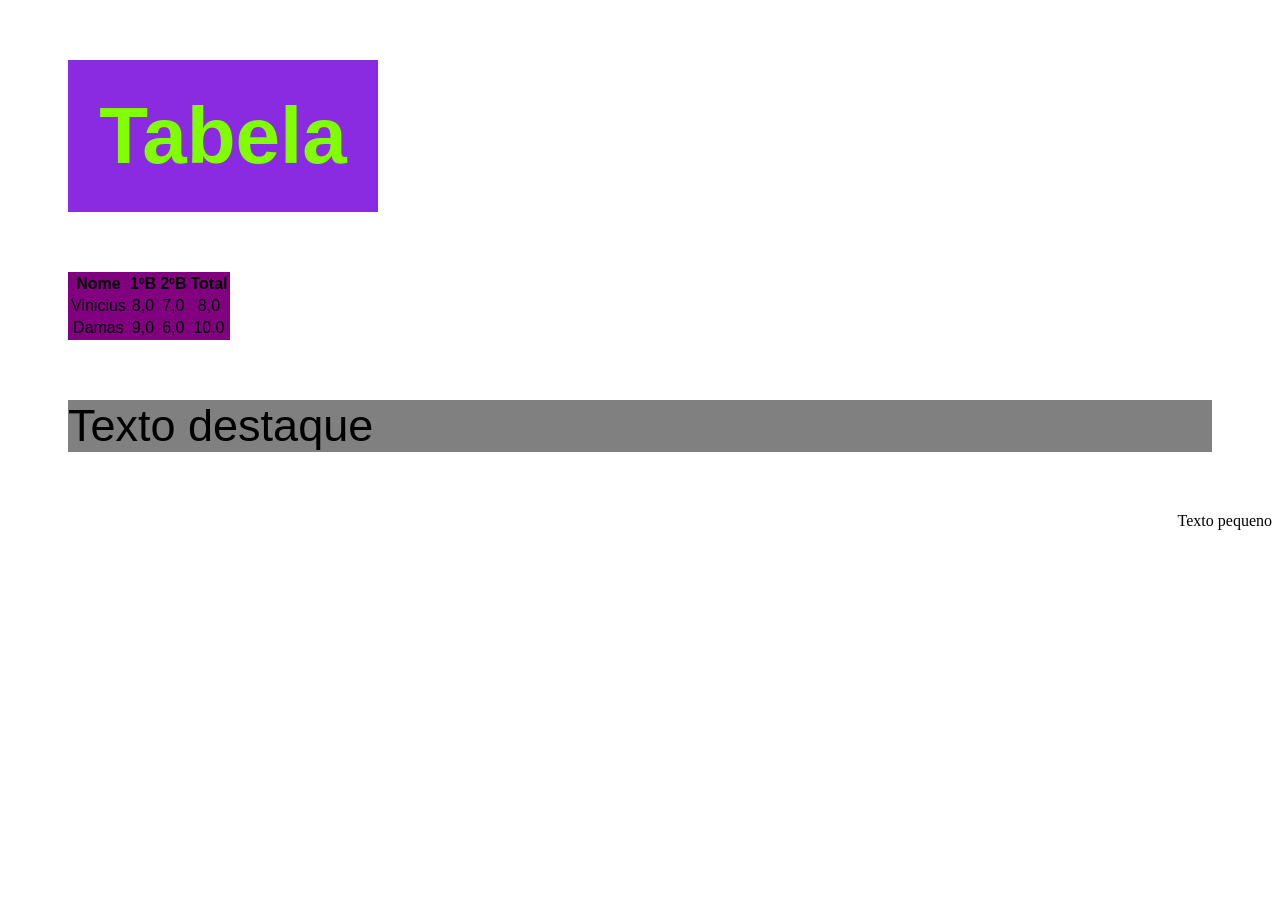
<file: aula03/index.html>
<!DOCTYPE html>
<html>
<head>
	<title>Tabelas</title>
	<meta charset="utf-8">
	<meta name="Vinicius Damas">
	<link rel="stylesheet" type="text/css" href="css/style.css">
</head>
<body>
	<h1>Tabela</h1>
		<table>
			<tr>
				<th>Nome</th><th>1ºB</th><th>2ºB</th><th>Total</th>
			</tr>
			<tr>
				<td>Vinicius</td><td>8,0</td><td>7,0</td><td>8,0</td>
			</tr>
			<tr>
				<td>Damas</td><td>9,0</td><td>6,0</td><td>10,0</td>
			</tr>
		</table>

		<p class="destaque">Texto destaque</p>
		<p class="pequeno">Texto pequeno</p>
</body>
</html>
</file>
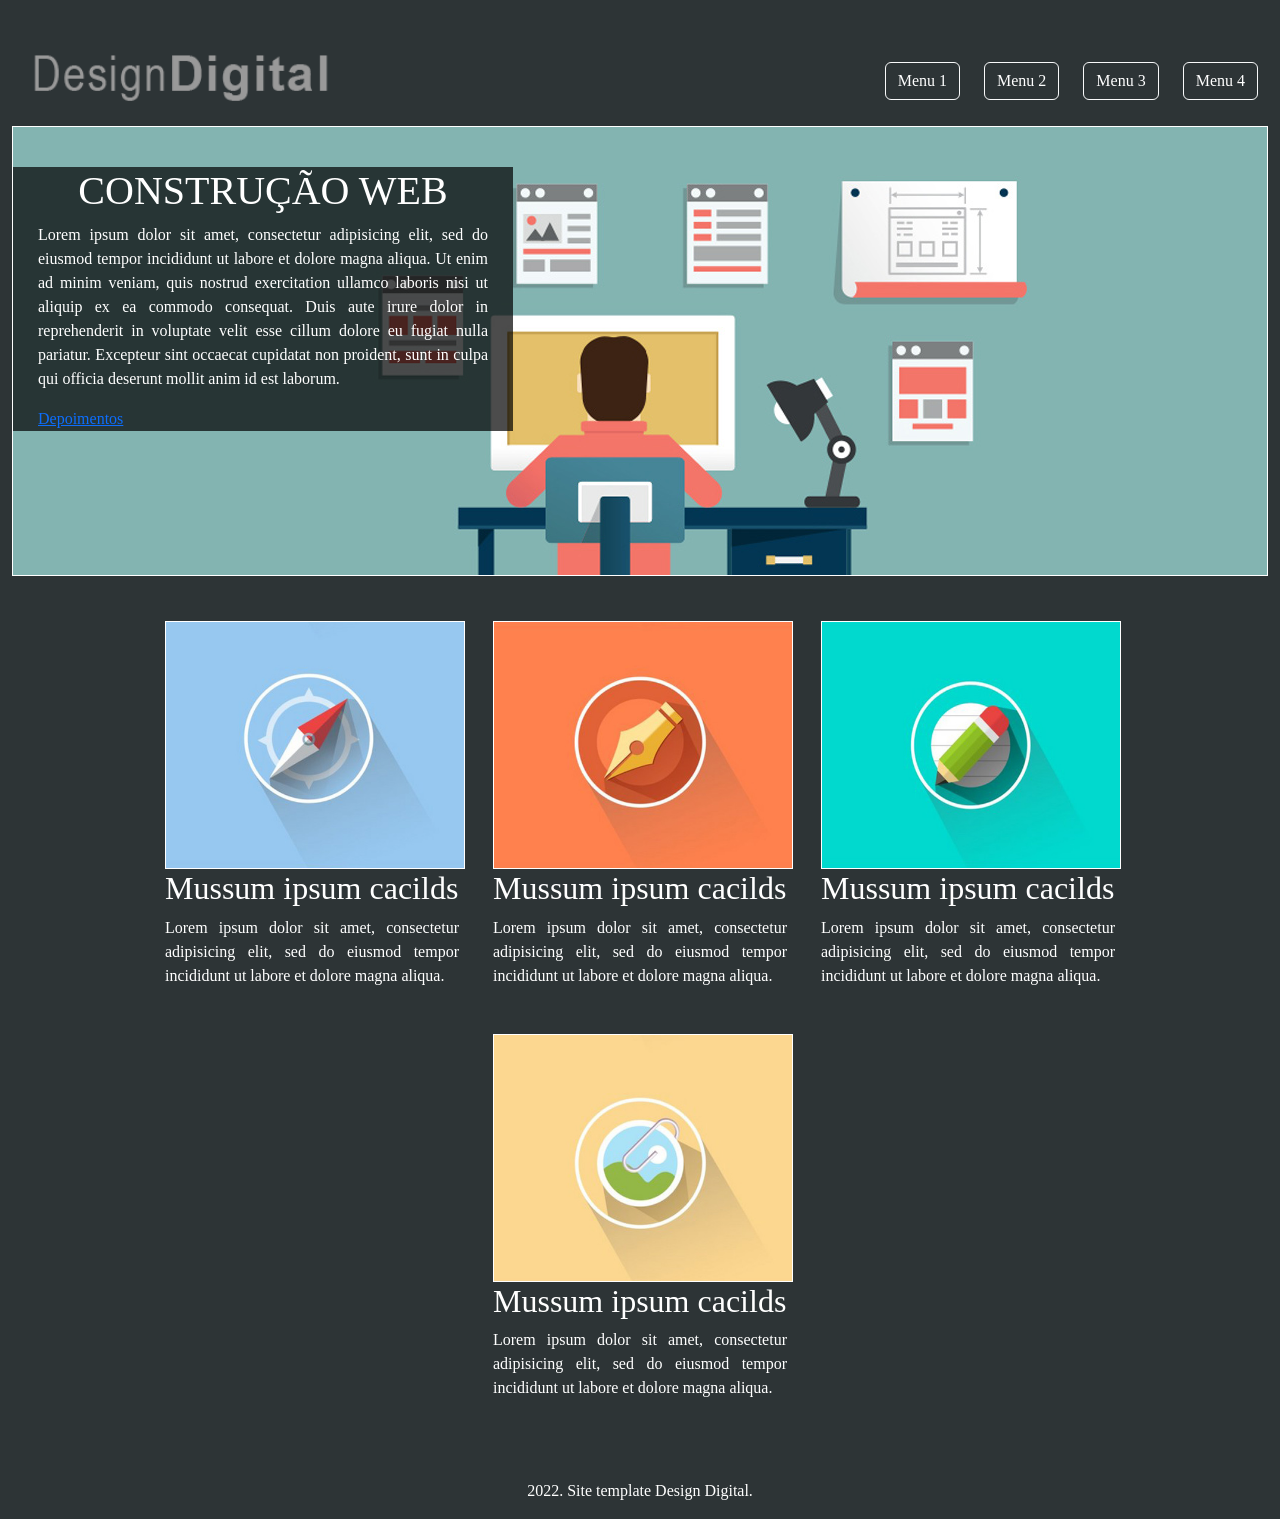
<file: design-digital/index.html>
<!DOCTYPE html>
<html>
<head>
	<meta charset="utf-8">
	<meta name="viewport" content="width=device-width, initial-scale=1">
	<meta name="author" content="Vinicius Damas">
	<link href="https://cdn.jsdelivr.net/npm/bootstrap@5.1.3/dist/css/bootstrap.min.css" rel="stylesheet" integrity="sha384-1BmE4kWBq78iYhFldvKuhfTAU6auU8tT94WrHftjDbrCEXSU1oBoqyl2QvZ6jIW3" crossorigin="anonymous">
	<link rel="stylesheet" type="text/css" href="css/style.css">
	<title>Design Digital</title>
</head>
<body>
	<div class="container-fluid">
		<header>
			<a class="link" href="index.html"><img class="logo" src="img/logo-designdigital.png"></a>
			<nav>
				<ul>
					<li><button type="button" class="btn btn-outline-light"><a href="menu1.html">Menu 1</a></button></li>
					<li><button type="button" class="btn btn-outline-light"><a href="menu2.html">Menu 2</a></button></li>
					<li><button type="button" class="btn btn-outline-light"><a href="menu3.html">Menu 3</a></button></li>
					<li><button type="button" class="btn btn-outline-light"><a href="menu4.html">Menu 4</a></button></li>
				</ul>
			</nav>
		</header>

	<div class="banner">
		<div class="caixa">
			<h1>CONSTRUÇÃO WEB</h1>
			<p>Lorem ipsum dolor sit amet, consectetur adipisicing elit, sed do eiusmod
			tempor incididunt ut labore et dolore magna aliqua. Ut enim ad minim veniam,
			quis nostrud exercitation ullamco laboris nisi ut aliquip ex ea commodo
			consequat. Duis aute irure dolor in reprehenderit in voluptate velit esse
			cillum dolore eu fugiat nulla pariatur. Excepteur sint occaecat cupidatat non
			proident, sunt in culpa qui officia deserunt mollit anim id est laborum. </p>
			<a class="dp" href="depoimentos.html">Depoimentos</a>
		</div>
	</div>
	<section>
		<article>
			<img src="img/foto-01.jpg" alt="Bússola" class="imagemcoluna">
			<h2>Mussum ipsum cacilds</h2>
			<p>Lorem ipsum dolor sit amet, consectetur adipisicing elit, sed do eiusmod
			tempor incididunt ut labore et dolore magna aliqua.</p>
		</article>
		
		<article>
			<img src="img/foto-02.jpg" alt="Caneta pena" class="imagemcoluna">
			<h2>Mussum ipsum cacilds</h2>
			<p>Lorem ipsum dolor sit amet, consectetur adipisicing elit, sed do eiusmod
			tempor incididunt ut labore et dolore magna aliqua.</p>
		</article>
		
		<article>
			<img src="img/foto-03.jpg" alt="Clips sobre imagem" class="imagemcoluna">
			<h2>Mussum ipsum cacilds</h2>
			<p>Lorem ipsum dolor sit amet, consectetur adipisicing elit, sed do eiusmod
			tempor incididunt ut labore et dolore magna aliqua.</p>
		</article>
		
		<article>
			<img src="img/foto-04.jpg" alt="Quarta imagem" class="imagemcoluna">
			<h2>Mussum ipsum cacilds</h2>
			<p>Lorem ipsum dolor sit amet, consectetur adipisicing elit, sed do eiusmod
			tempor incididunt ut labore et dolore magna aliqua.</p>
		</article>
		
	</section>
	</div>
	<br><br>
	<footer><p>2022. Site template Design Digital.</p></footer>
</body>
</html>
</file>
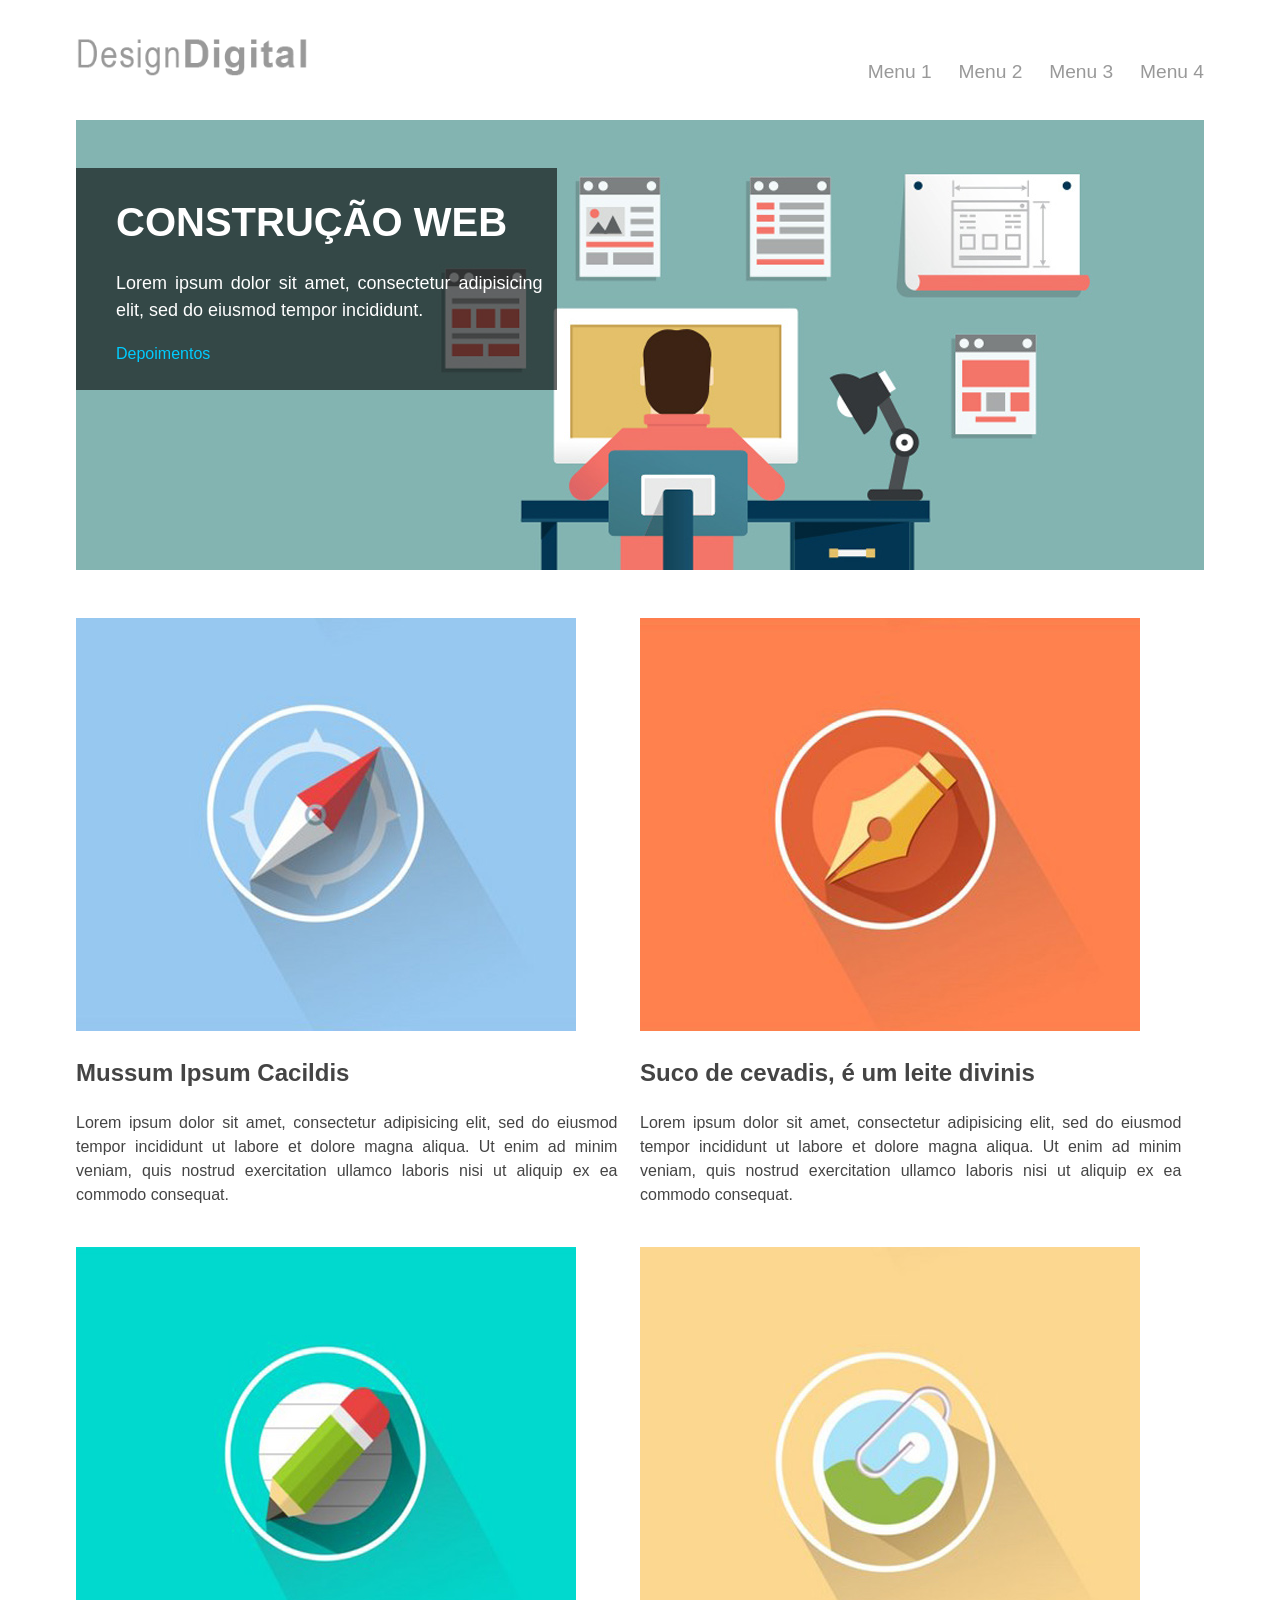
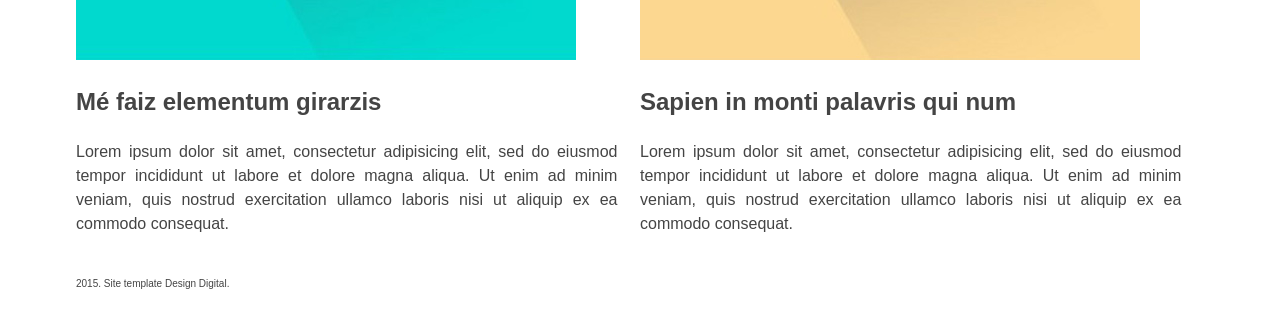
<file: designdigital/index.html>
<!DOCTYPE html>
<html>
<head>
	<title>Design Digital</title>
	<meta charset="utf-8">
	<meta name="author" content="Gabi Grimm">
	<meta name="description" content="#">
	<meta name="keywords" content="#">
	<link rel="stylesheet" type="text/css" href="css/style.css">
</head>
<body>
	<div class="container clearfix">
		<header>
			<a href="index.html"><img src="img/logo.png" alt="Logo Design Digital" class="logo"></a>
			<nav>
				<ul>
					<li><a href="menu1.html">Menu 1</a></li>
					<li><a href="menu2.html">Menu 2</a></li>
					<li><a href="menu3.html">Menu 3</a></li>
					<li><a href="menu4.html">Menu 4</a></li>
				</ul>
			</nav>
		</header>
		<div class="banner">
			<div class="caixa">
				<h1>CONSTRUÇÃO WEB</h1>
				<p>Lorem ipsum dolor sit amet, consectetur adipisicing elit, sed do eiusmod
				tempor incididunt. </p>
				<a href="depoimentos.html">Depoimentos</a>
			</div>
		</div>
		<section>
			<article>
				<img src="img/foto-01.jpg" alt="Bússola" class="imagem-coluna">
				<h2>Mussum Ipsum Cacildis</h2>
				<p>Lorem ipsum dolor sit amet, consectetur adipisicing elit, sed do eiusmod
				tempor incididunt ut labore et dolore magna aliqua. Ut enim ad minim veniam,
				quis nostrud exercitation ullamco laboris nisi ut aliquip ex ea commodo
				consequat.</p>
			</article>
			<article>
				<img src="img/foto-02.jpg" alt="Caneta de Pena" class="imagem-coluna">
				<h2>Suco de cevadis, é um leite divinis</h2>
				<p>Lorem ipsum dolor sit amet, consectetur adipisicing elit, sed do eiusmod
				tempor incididunt ut labore et dolore magna aliqua. Ut enim ad minim veniam,
				quis nostrud exercitation ullamco laboris nisi ut aliquip ex ea commodo
				consequat.</p>
			</article>
			<article>
				<img src="img/foto-03.jpg" alt="Lápis" class="imagem-coluna">
				<h2>Mé faiz elementum girarzis</h2>
				<p>Lorem ipsum dolor sit amet, consectetur adipisicing elit, sed do eiusmod
				tempor incididunt ut labore et dolore magna aliqua. Ut enim ad minim veniam,
				quis nostrud exercitation ullamco laboris nisi ut aliquip ex ea commodo
				consequat.</p>
			</article>
			<article>
				<img src="img/foto-04.jpg" alt="Clips sobre imagem" class="imagem-coluna">
				<h2>Sapien in monti palavris qui num</h2>
				<p>Lorem ipsum dolor sit amet, consectetur adipisicing elit, sed do eiusmod
				tempor incididunt ut labore et dolore magna aliqua. Ut enim ad minim veniam,
				quis nostrud exercitation ullamco laboris nisi ut aliquip ex ea commodo
				consequat.</p>
			</article>
			
		</section>
		<footer>
			<p class="footer">2015. Site template Design Digital.</p>
		</footer>
	</div>
</body>
</html>
</file>
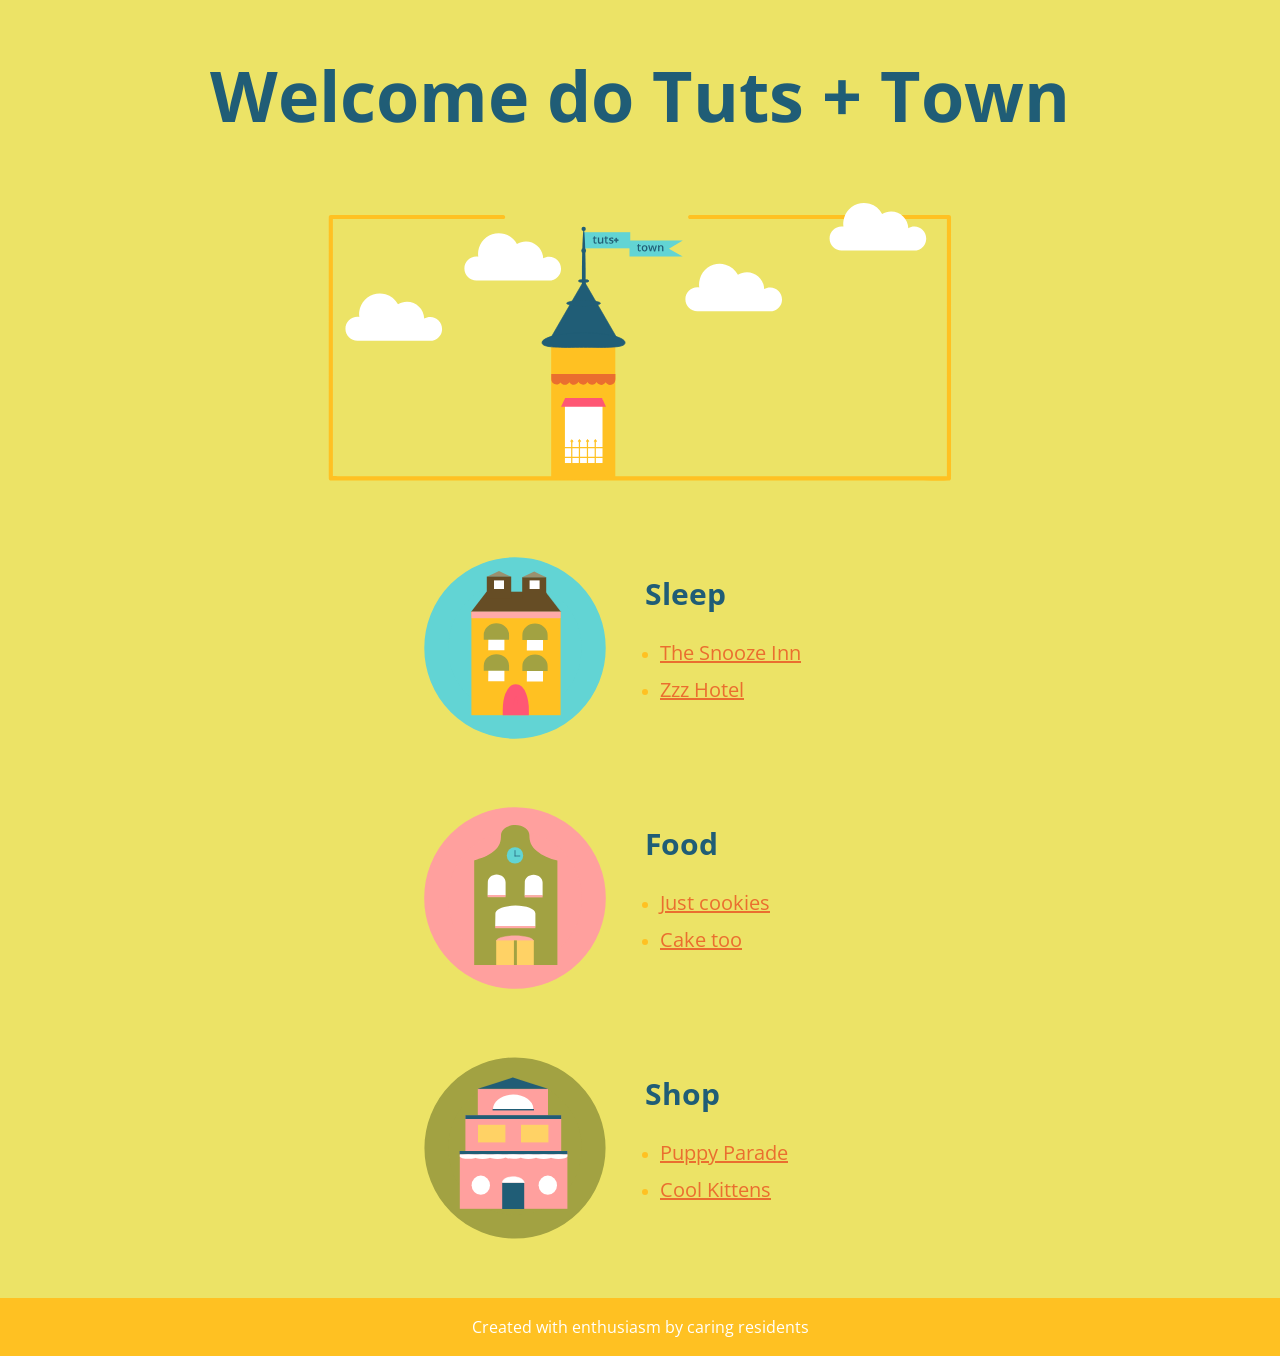
<file: TutsTown/index.html>
<!DOCTYPE html>
<html lang="en">
<head>
    <meta charset="UTF-8">
    <meta http-equiv="X-UA-Compatible" content="IE=edge">
    <meta name="author" content="João">
    <link rel="stylesheet" type="text/css" href="css/style.css">
    <link rel="preconnect" href="https://fonts.googleapis.com">
	<link rel="preconnect" href="https://fonts.gstatic.com" crossorigin>
	<link href="https://fonts.googleapis.com/css2?family=Open+Sans&display=swap" rel="stylesheet"> 
    <title>Document</title>
</head>
<body>
    <header>
        <h1>Welcome do Tuts + Town</h1>
        <img src="img/townheader.svg" alt="An ilustration of a Tuts and Town" class="header">
    </header>
    <section>
        <article>
            <img src="img/townsleep.svg" alt="An ilustration of a Tuts and Town" class="article">
        <div>
            <h2>Sleep</h2>
            <ul>
                <li>
                    <a href="#">The Snooze Inn</a>
                </li>
                <li>
                    <a href="zzzhotel.html">Zzz Hotel</a>
                </li>
            </ul>
        </div>
        </article>
        <article>
            <img src="img/townfood.svg" alt="An ilustration of a Tuts and Town" class="article">
        <div>
            <h2>Food</h2>
            <ul>
                <li>
                    <a href="justcookies.html">Just cookies</a>
                </li>
                <li>
                    <a href="caketoo.html">Cake too</a>
                </li>
            </ul>
        </div>
        </article>
        <article>
            <img src="img/townshop.svg" alt="An ilustration of a Tuts and Town" class="article">
        <div>
            <h2>Shop</h2>
            <ul>
                <li>
                    <a href="puppyparade">Puppy Parade</a>
                </li>
                <li>
                    <a href="coolkittens.html">Cool Kittens</a>
                </li>
            </ul>
        </div>
        </article>
    </section>
    <footer>
        <p>Created with enthusiasm by caring residents</p>
    </footer>
</body>
</html>
</file>
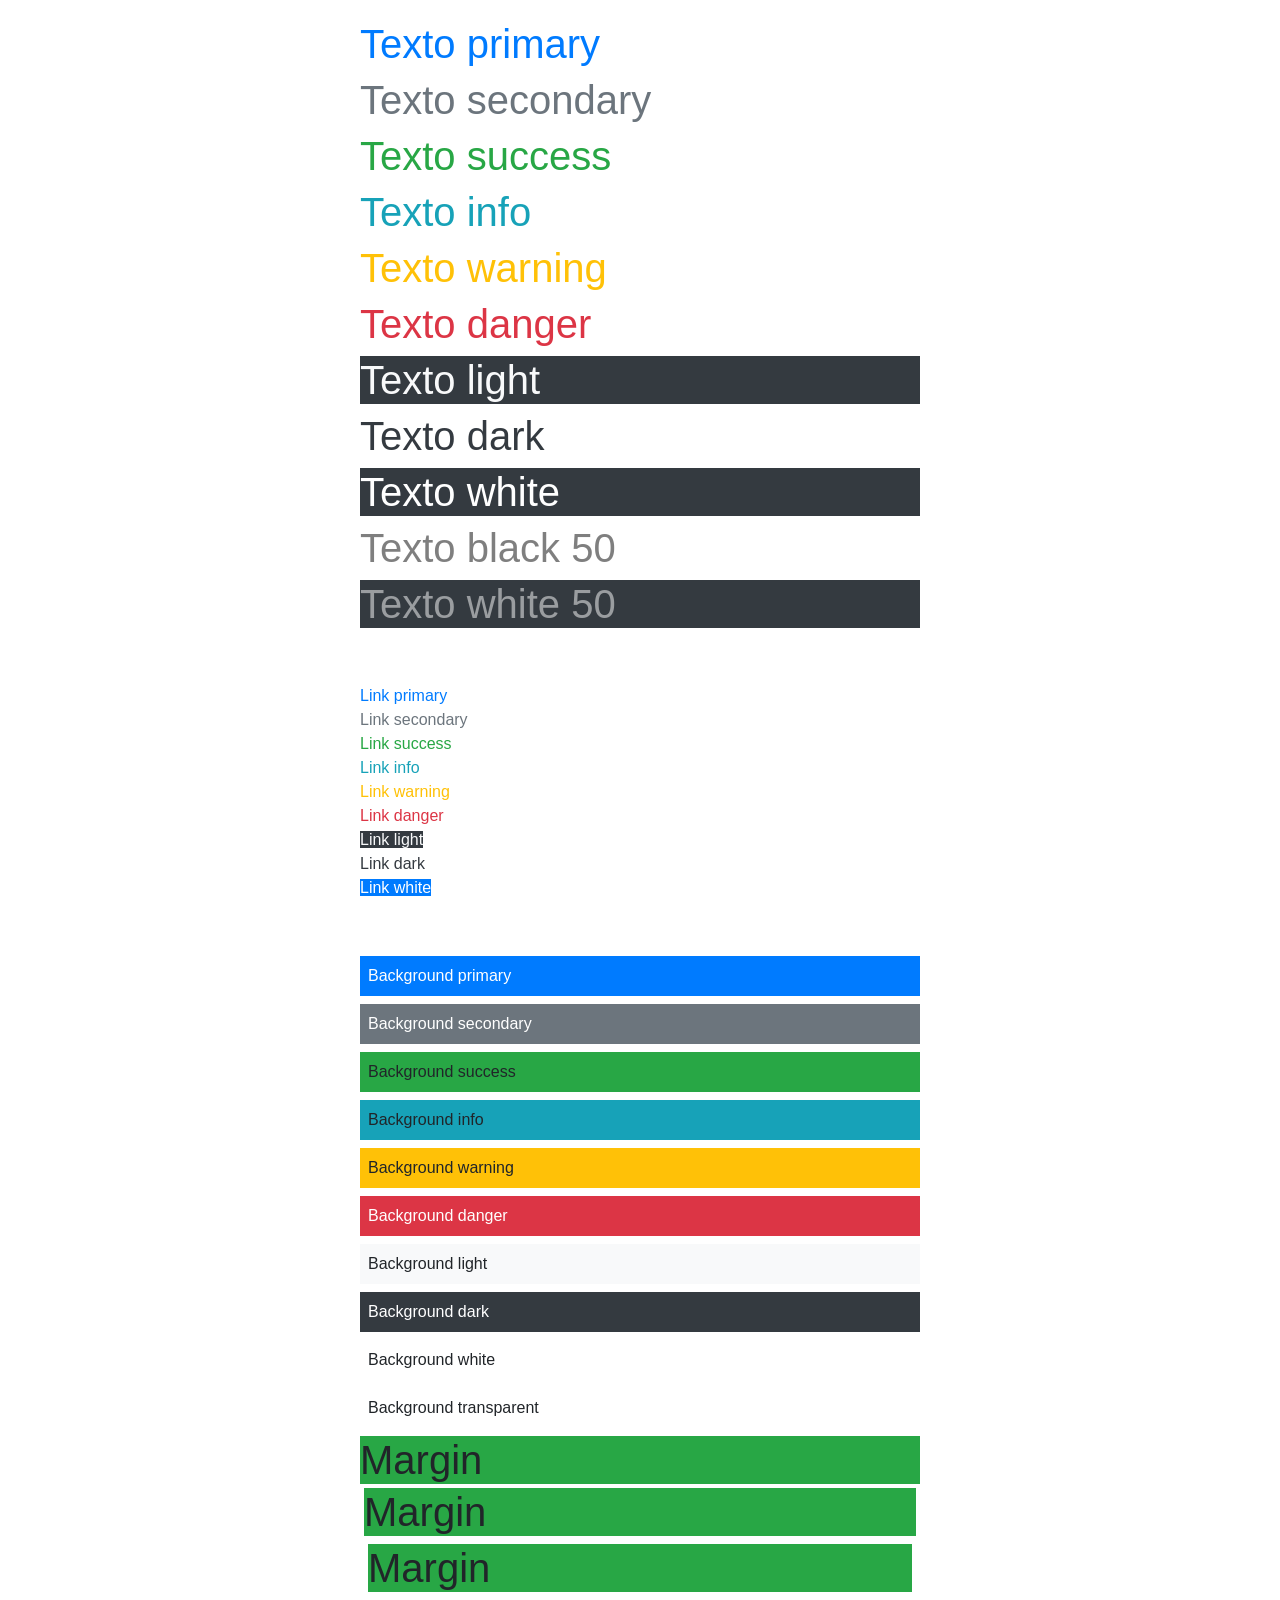
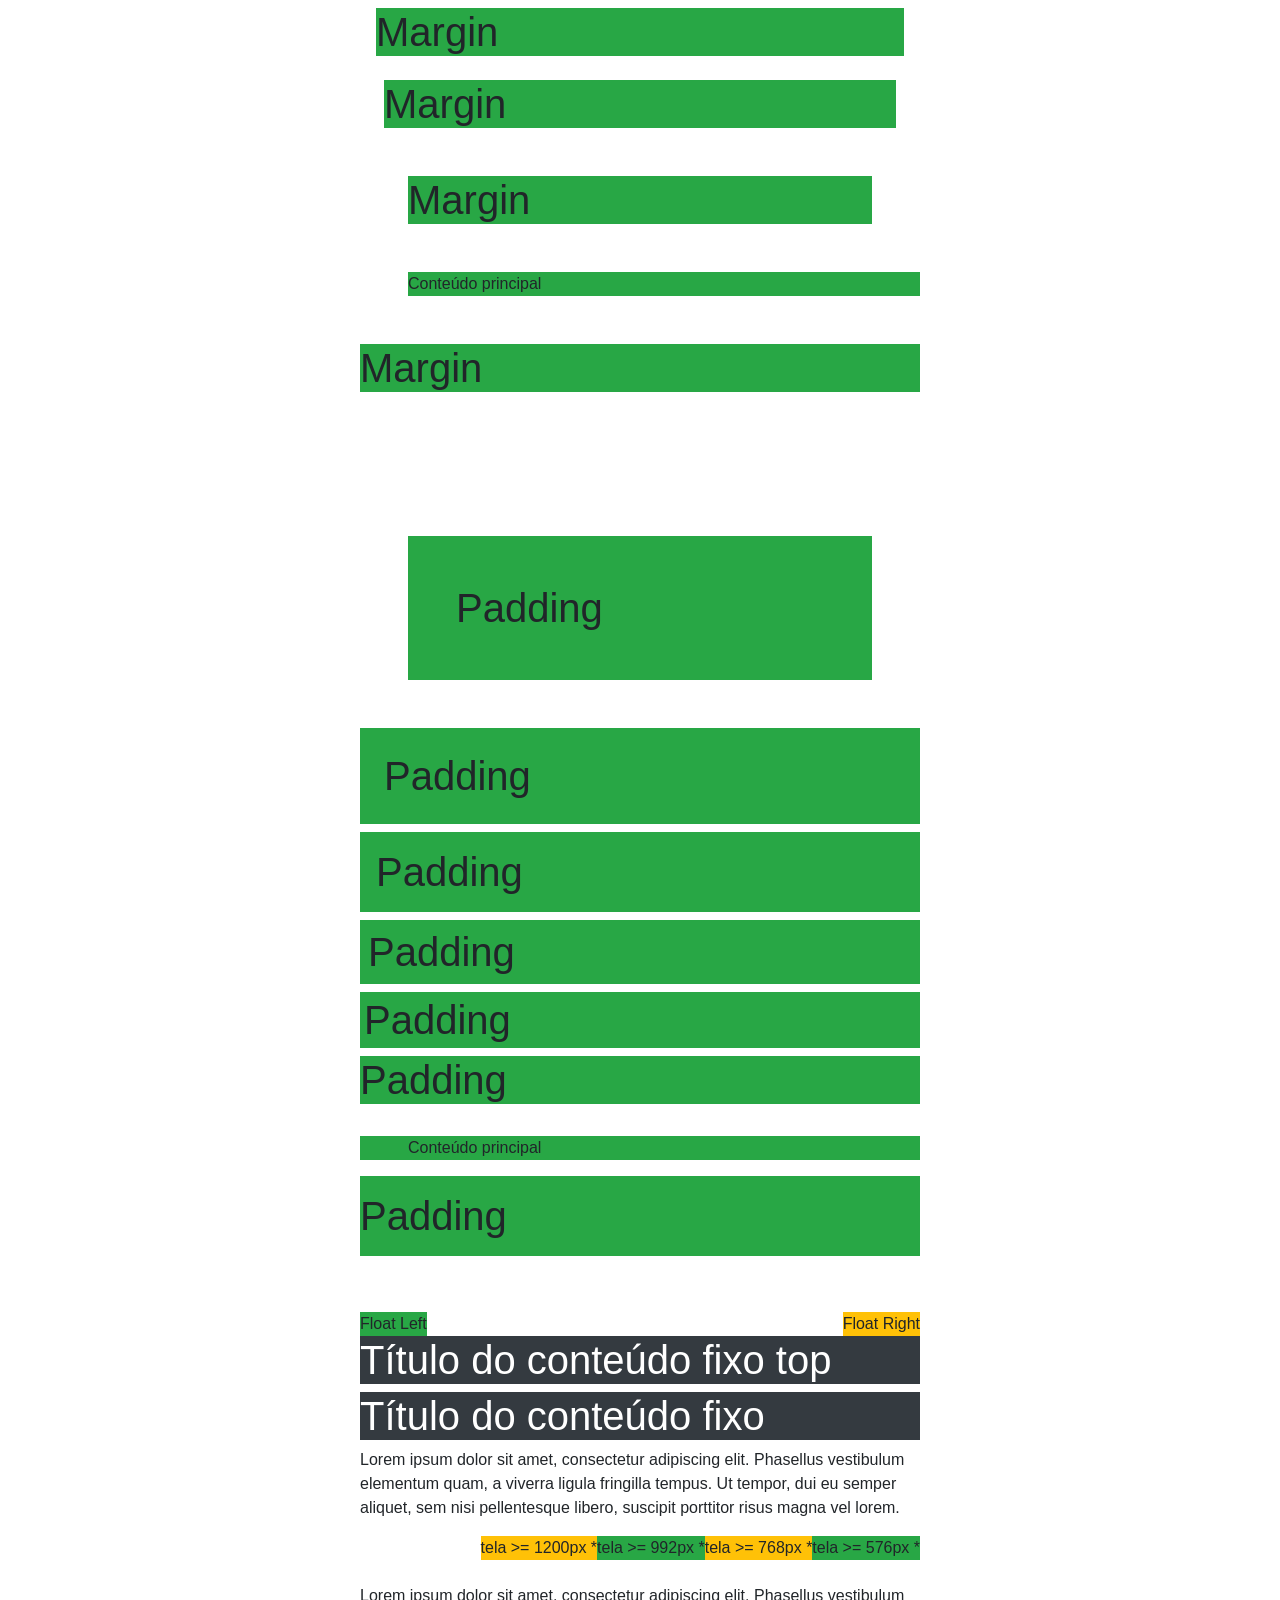
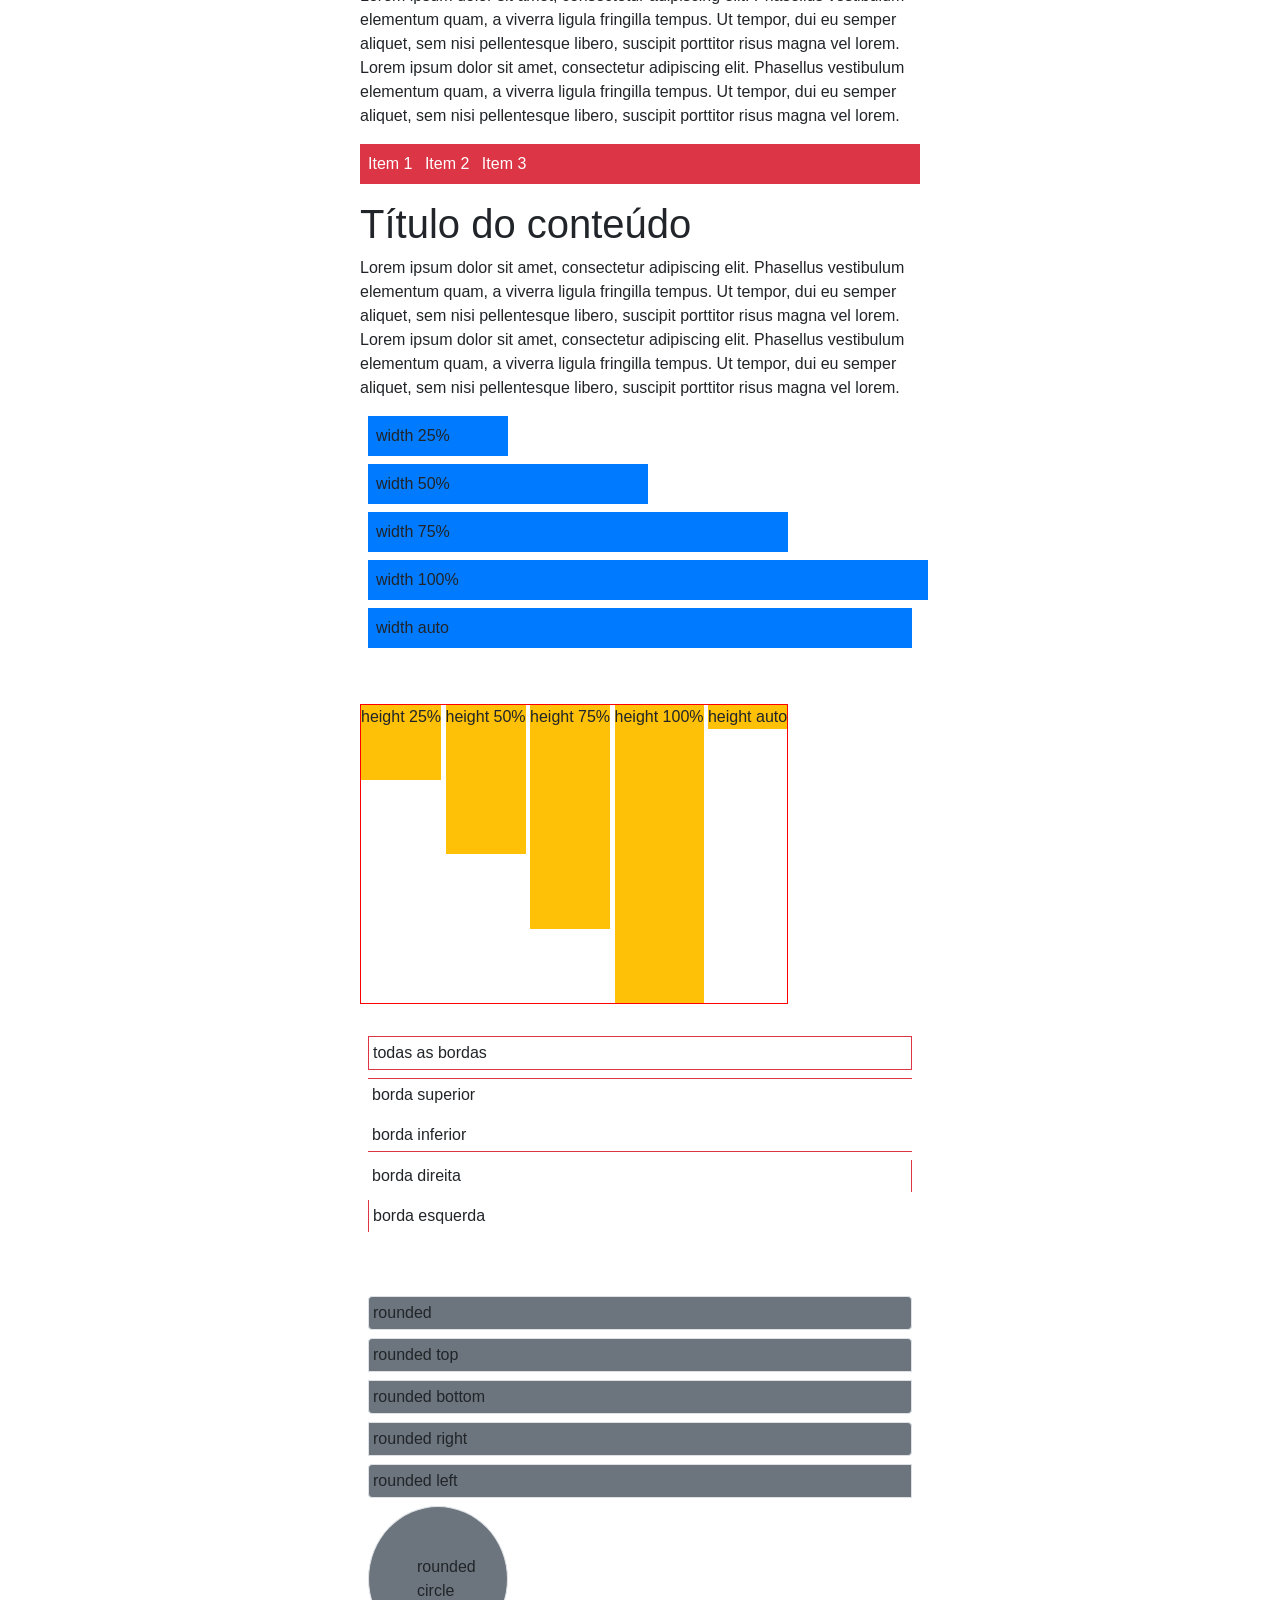
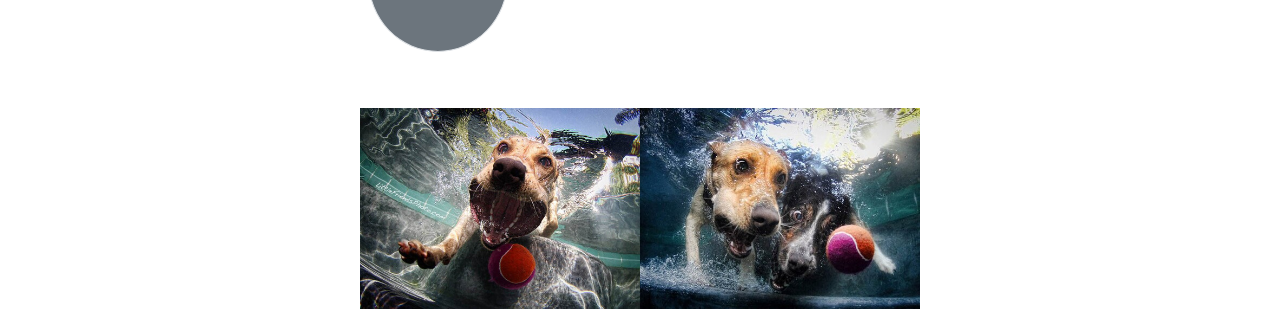
<file: 2BimDevWeb/apoio-cores-tamanhos-float.html>
<!doctype html>
<html lang="pt-br">
<head>
  <!-- Required meta tags -->
  <meta charset="utf-8">
  <meta name="viewport" content="width=device-width, initial-scale=1, shrink-to-fit=no">

  <!-- Bootstrap CSS -->
  <link rel="stylesheet" href="css/bootstrap.min.css">

  <title>Bootstrap - Cores e Background</title>
</head>

<body style="margin-bottom: 200px;padding: 20px; width: 600px; margin: 0 auto;">

  <!-- CORES -->

  <!-- Classes para formatação de textos -->
  <h1 class="text-primary">Texto primary</h1>
  <h1 class="text-secondary">Texto secondary</h1>
  <h1 class="text-success">Texto success</h1>
  <h1 class="text-info">Texto info</h1>
  <h1 class="text-warning">Texto warning</h1>
  <h1 class="text-danger">Texto danger</h1>
  <h1 class="text-light bg-dark">Texto light</h1>
  <h1 class="text-dark">Texto dark</h1>
  <h1 class="text-white bg-dark">Texto white</h1>
  <h1 class="text-black-50">Texto black 50</h1>
  <h1 class="text-white-50 bg-dark">Texto white 50</h1>

  <br>
  <br>

  <!-- Formatação de links -->
  <a href="#" class="text-primary">Link primary</a><br>
  <a href="#" class="text-secondary">Link secondary</a><br>
  <a href="#" class="text-success">Link success</a><br>
  <a href="#" class="text-info">Link info</a><br>
  <a href="#" class="text-warning">Link warning</a><br>
  <a href="#" class="text-danger">Link danger</a><br>
  <a href="#" class="text-light bg-dark">Link light</a><br>
  <a href="#" class="text-dark">Link dark</a><br>
  <a href="#" class="text-white bg-primary">Link white</a><br>

  <br>
  <br>

  <!-- Backgrounds -->
  <div class="bg-primary my-2 p-2 text-white">Background primary</div>
  <div class="bg-secondary my-2 p-2 text-white p-2">Background secondary</div>
  <div class="bg-success my-2 p-2">Background success</div>
  <div class="bg-info my-2 p-2">Background info</div>
  <div class="bg-warning my-2 p-2">Background warning</div>
  <div class="bg-danger my-2 p-2 text-white">Background danger</div>
  <div class="bg-light my-2 p-2">Background light</div>
  <div class="bg-dark text-white my-2 p-2">Background dark</div>
  <div class="bg-white my-2 p-2">Background white</div>
  <div class="bg-transparent my-2 p-2">Background transparent</div>

  
  <!-- Margin e padding -->


  <!-- Aplicação de Margin
  mt -> Margin Top
  mb -> Margin Bottom
  ml -> Margin Left
  mr -> Margin Right
  mx -> Margin no eixo x (horizontal) esquerda/direita
  my -> Margin no eixo y (vertical) top/bottom
  m  -> Margin em todos os lados
  Valor a definir (0 até 5)
  -->
  <h1 class="bg-success m-0" >Margin</h1>
  <h1 class="bg-success m-1" >Margin</h1>
  <h1 class="bg-success m-2" >Margin</h1>
  <h1 class="bg-success m-3" >Margin</h1>
  <h1 class="bg-success m-4" >Margin</h1>
  <h1 class="bg-success m-5" >Margin</h1>
  <p class="bg-success ml-5">Conteúdo principal</p>
  <h1 class="bg-success my-5">Margin</h1>

  <br>
  <br>

  <!-- Aplicação de Padding
  pt -> Padding Top
  pb -> Padding Bottom
  pl -> Padding Left
  pr -> Padding Right
  px -> Padding no eixo x (horizontal) esquerda/direita
  py -> Padding no eixo y (vertical) top/bottom
  p  -> Padding em todos os lados
  Valor a definir (0 até 5)
  -->
  <h1 class="bg-success p-5 m-5">Padding</h1>
  <h1 class="bg-success p-4">Padding</h1>
  <h1 class="bg-success p-3">Padding</h1>
  <h1 class="bg-success p-2">Padding</h1>
  <h1 class="bg-success p-1">Padding</h1>
  <h1 class="bg-success p-0">Padding</h1><br>
  <p class="bg-success px-5">Conteúdo principal</p>
  <h1 class="bg-success py-3">Padding</h1>

  <br>
  <br>

  <!-- Float -->

  <!-- Elementos flutuantes -->
  <div class="clearfix">
      <div class="bg-success float-left">Float Left</div>
      <div class="bg-warning float-right">Float Right</div>
  </div>

  <!-- Posicionamento fixo - top e bottom (fixed-top e fixed-bottom)-->
  <h1 class="bg-dark text-white">Título do conteúdo fixo top</h1>
  <h1 class="bg-dark text-white">Título do conteúdo fixo</h1>
  <p>Lorem ipsum dolor sit amet, consectetur adipiscing elit. Phasellus vestibulum elementum quam, a viverra ligula fringilla tempus. Ut tempor, dui eu semper aliquet, sem nisi pellentesque libero, suscipit porttitor risus magna vel lorem.</p>

  <!-- 
      Float responsivo - float-<tela>-<direcao>
          tela: sm, md, lg, xl
          alinhamento: left, right
    -->
  <div class="float-sm-right bg-success">tela &gt;= 576px * </div><!--Small-->
  <div class="float-md-right bg-warning">tela &gt;=  768px * </div><!--Medium-->
  <div class="float-lg-right bg-success">tela &gt;= 992px * </div><!--Large-->
  <div class="float-xl-right bg-warning">tela &gt;= 1200px * </div><!--Extra Large-->

  <br>
  <br>

  <p>Lorem ipsum dolor sit amet, consectetur adipiscing elit. Phasellus vestibulum elementum quam, a viverra ligula fringilla tempus. Ut tempor, dui eu semper aliquet, sem nisi pellentesque libero, suscipit porttitor risus magna vel lorem.
  Lorem ipsum dolor sit amet, consectetur adipiscing elit. Phasellus vestibulum elementum quam, a viverra ligula fringilla tempus. Ut tempor, dui eu semper aliquet, sem nisi pellentesque libero, suscipit porttitor risus magna vel lorem.</p>

  <!-- Colar no topo (sticky) -->
  <ul class="list-inline bg-danger p-2 sticky-top">
    <li class="list-inline-item text-white">Item 1</li>
    <li class="list-inline-item text-white">Item 2</li>
    <li class="list-inline-item text-white">Item 3</li>
  </ul>

  <h1>Título do conteúdo</h1>
  <p>Lorem ipsum dolor sit amet, consectetur adipiscing elit. Phasellus vestibulum elementum quam, a viverra ligula fringilla tempus. Ut tempor, dui eu semper aliquet, sem nisi pellentesque libero, suscipit porttitor risus magna vel lorem.
  Lorem ipsum dolor sit amet, consectetur adipiscing elit. Phasellus vestibulum elementum quam, a viverra ligula fringilla tempus. Ut tempor, dui eu semper aliquet, sem nisi pellentesque libero, suscipit porttitor risus magna vel lorem.</p>


  <!-- Tamanhos -->

  <!-- classes de largura  - width -->

  <div class="bg-primary m-2 p-2 w-25">width 25%</div>
  <div class="bg-primary m-2 p-2 w-50">width 50%</div>
  <div class="bg-primary m-2 p-2 w-75">width 75%</div>
  <div class="bg-primary m-2 p-2 w-100">width 100%</div>
  <div class="bg-primary m-2 p-2 w-auto">width auto</div>

  <br>
  <br>

  <!-- classes de altura - height -->

  <div style="border: 1px solid red; height: 300px;" class="d-inline-block">
    <div class="d-inline-block bg-warning h-25">height 25%</div>
    <div class="d-inline-block bg-warning h-50">height 50%</div>
    <div class="d-inline-block bg-warning h-75">height 75%</div>
    <div class="d-inline-block bg-warning h-100">height 100%</div>
    <div class="d-inline-block bg-warning h-auto">height auto</div>
  </div>

  <br>
  <br>

  <!-- Bordas
  border        -> todas as bordas
  border-top    -> borda superior
  border-bottom -> borda inferior
  border-right  -> bordar direita
  border-left   -> borda esquerda

  Cores de bordas
  border-<cor>: primary, secondary, success, 
      info, warning, danger, light, dark, white
  -->
  <div class="border border-danger m-2 p-1">todas as bordas</div>
  <div class="border-top border-danger m-2 p-1">borda superior</div>
  <div class="border-bottom border-danger m-2 p-1">borda inferior</div>
  <div class="border-right border-danger m-2 p-1">borda direita</div>
  <div class="border-left border-danger m-2 p-1">borda esquerda</div>

  <br>
  <br>

  <!-- Border Radius 
  opções: rounded, rounded-top, rounded-bottom, 
          rounded-right, rounded-left, rounded-circle
  -->
  <div class="bg-secondary m-2 p-1 border rounded">rounded</div>
  <div class="bg-secondary m-2 p-1 border rounded-top">rounded top</div>
  <div class="bg-secondary m-2 p-1 border rounded-bottom">rounded bottom</div>
  <div class="bg-secondary m-2 p-1 border rounded-right">rounded right</div>
  <div class="bg-secondary m-2 p-1 border rounded-left">rounded left</div>
  <div class="bg-secondary m-2 p-5 border rounded-circle w-25">rounded circle</div>

  <br>
  <br>

  <!-- Colocar duas imagens lado a lado ocupando 50% -->

  <div class="clearfix w-100">
    <img class="float-left w-50" src="img/cachorrosubaquatico.jpg" alt="Macaco">
    <img class="float-right w-50" src="img/cachorrosubaquatico2.jpg" alt="Bebê Macaco">
  </div>

  <!-- Optional JavaScript -->
  <!-- jQuery first, then Popper.js, then Bootstrap JS -->
  <script src="https://code.jquery.com/jquery-3.3.1.slim.min.js" integrity="sha384-q8i/X+965DzO0rT7abK41JStQIAqVgRVzpbzo5smXKp4YfRvH+8abtTE1Pi6jizo" crossorigin="anonymous"></script>
  <script src="https://cdnjs.cloudflare.com/ajax/libs/popper.js/1.14.3/umd/popper.min.js" integrity="sha384-ZMP7rVo3mIykV+2+9J3UJ46jBk0WLaUAdn689aCwoqbBJiSnjAK/l8WvCWPIPm49" crossorigin="anonymous"></script>
  <script src="js/bootstrap.min.js"></script>
  </body>
</html>
</file>
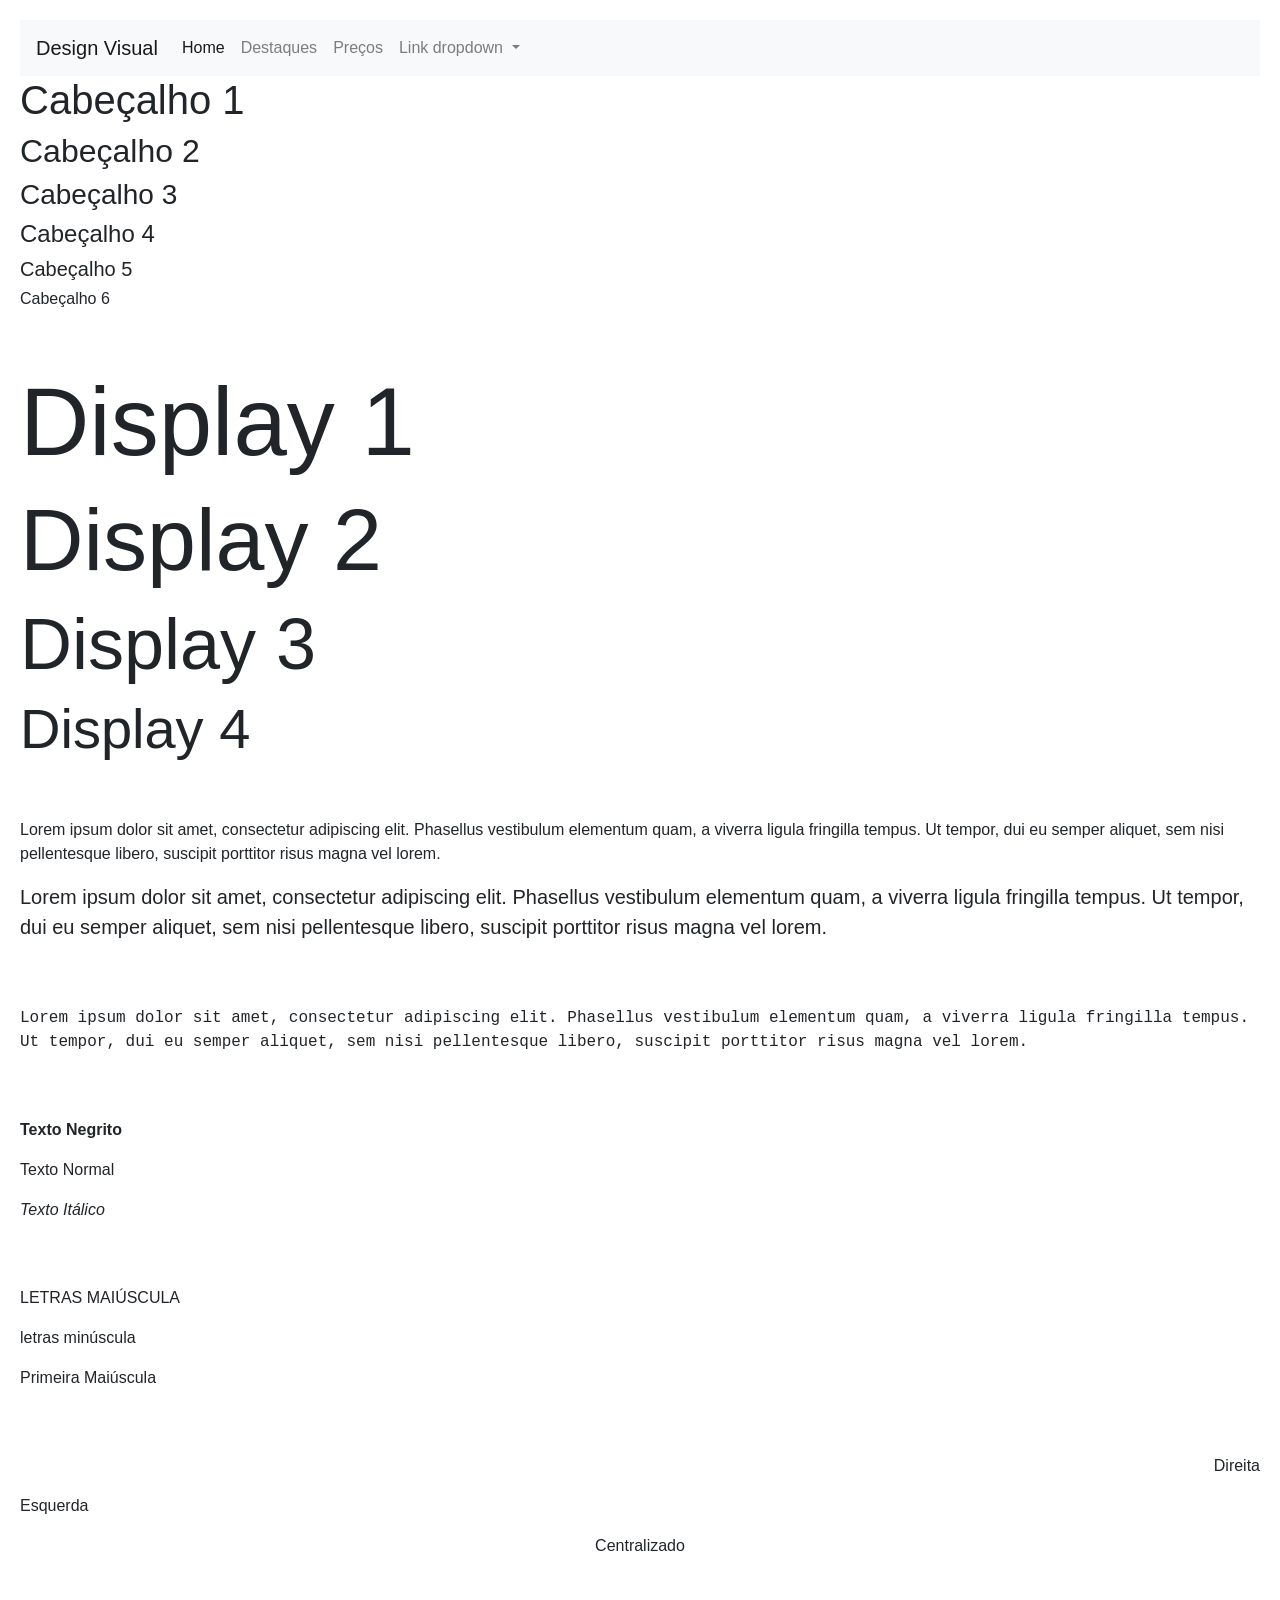
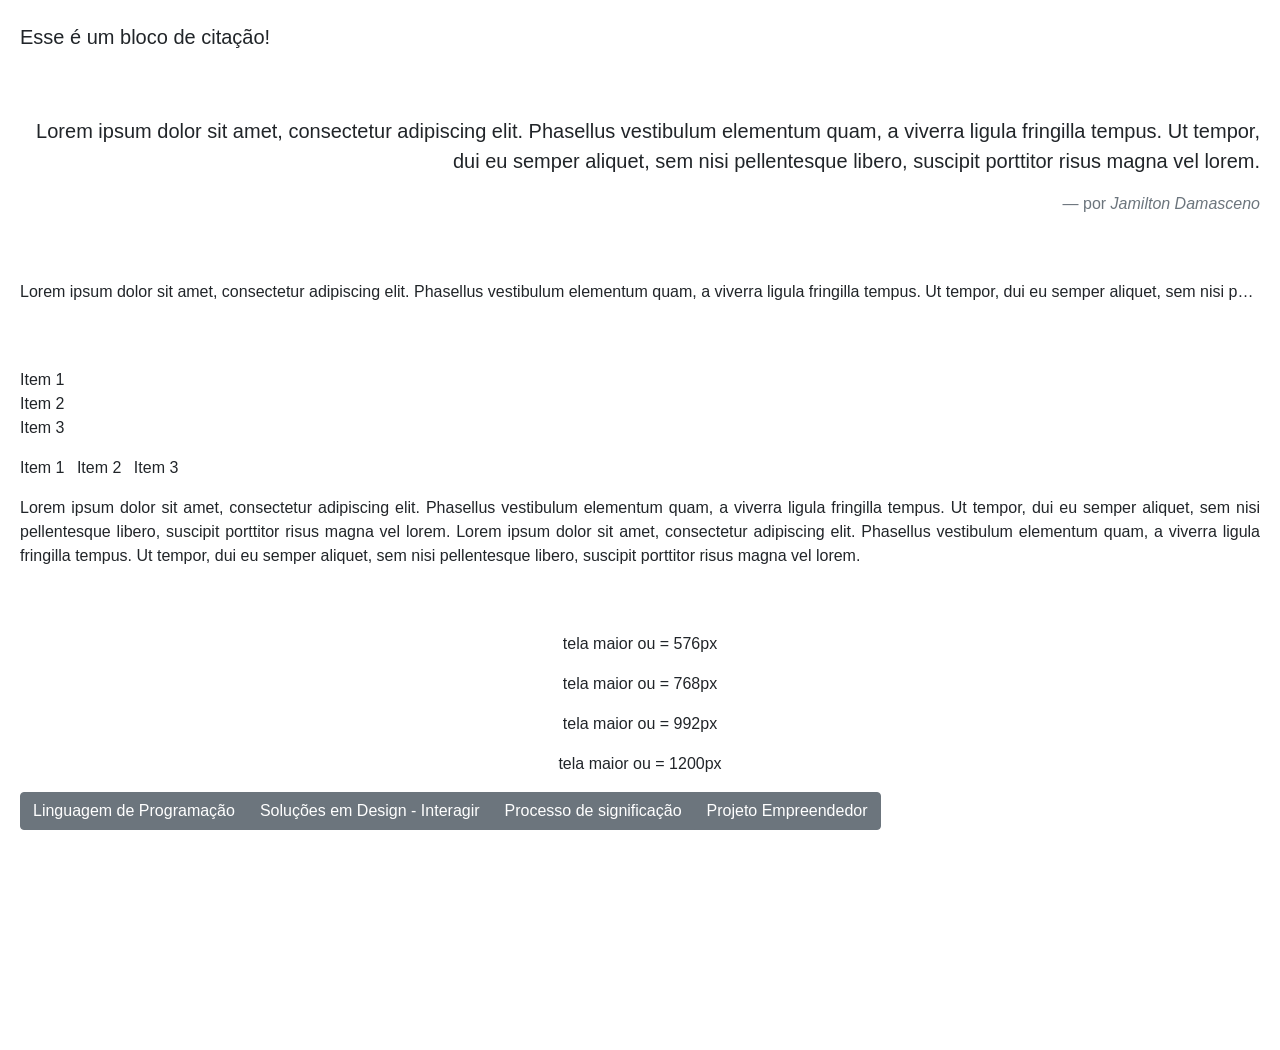
<file: 2BimDevWeb/apoio-formatacoes-alinhamentos-textos.html>
<!doctype html>
<html lang="pt-br">
  <head>
    <!-- Required meta tags -->
    <meta charset="utf-8">
    <meta name="viewport" content="width=device-width, initial-scale=1, shrink-to-fit=no">

    <!-- Bootstrap CSS -->

    <link rel="stylesheet" type="text/css" href="css/bootstrap.min.css">

    <title>Bootstrap - exercício 1</title>

  </head>
  <body style="margin-bottom: 200px; padding:20px;">

    <nav class="navbar navbar-expand-lg navbar-light bg-light">
        <a class="navbar-brand" href="#">Design Visual</a>
        <button class="navbar-toggler" type="button" data-toggle="collapse" data-target="#navbarNavDropdown" aria-controls="navbarNavDropdown" aria-expanded="false" aria-label="Alterna navegação">
        <span class="navbar-toggler-icon"></span>
        </button>
        <div class="collapse navbar-collapse" id="navbarNavDropdown">
            <ul class="navbar-nav">
                <li class="nav-item active">
                     <a class="nav-link" href="#">Home<span class="sr-only">(Página atual)</span></a>
                </li>
                <li class="nav-item">
                    <a class="nav-link" href="#">Destaques</a>
                </li>
                <li class="nav-item">
                    <a class="nav-link" href="#">Preços</a>
                </li>
                <li class="nav-item dropdown">
                    <a class="nav-link dropdown-toggle" href="#" id="navbarDropdownMenuLink" role="button" data-toggle="dropdown" aria-haspopup="true" aria-expanded="false">
                     Link dropdown
                    </a>
                <div class="dropdown-menu" aria-labelledby="navbarDropdownMenuLink">
                     <a class="dropdown-item" href="#">Ação</a>
                    <a class="dropdown-item" href="#">Outra ação</a>
                    <a class="dropdown-item" href="#">Algo mais aqui</a>
        </div>
      </li>
    </ul>
  </div>
</nav>

    <!-- Cabeçalho -->
    <h1>Cabeçalho 1</h1>
    <h2>Cabeçalho 2</h2>
    <h3>Cabeçalho 3</h3>
    <h4>Cabeçalho 4</h4>
    <h5>Cabeçalho 5</h5>
    <h6>Cabeçalho 6</h6>

    <br>
    <br>

    <!-- display classes - Maior destaque -->
    <h1 class="display-1">Display 1</h1>
    <h1 class="display-2">Display 2</h1>
    <h1 class="display-3">Display 3</h1>
    <h1 class="display-4">Display 4</h1>

    <br>
    <br>

    <!-- Parágrafo -->
    <p>Lorem ipsum dolor sit amet, consectetur adipiscing elit. Phasellus vestibulum elementum quam, a viverra ligula fringilla tempus. Ut tempor, dui eu semper aliquet, sem nisi pellentesque libero, suscipit porttitor risus magna vel lorem.</p>

    <p class="lead">Lorem ipsum dolor sit amet, consectetur adipiscing elit. Phasellus vestibulum elementum quam, a viverra ligula fringilla tempus. Ut tempor, dui eu semper aliquet, sem nisi pellentesque libero, suscipit porttitor risus magna vel lorem.</p>

    <br>
    <br>

    <!-- Parágrafo Monospace -->
    <p class="text-monospace">Lorem ipsum dolor sit amet, consectetur adipiscing elit. Phasellus vestibulum elementum quam, a viverra ligula fringilla tempus. Ut tempor, dui eu semper aliquet, sem nisi pellentesque libero, suscipit porttitor risus magna vel lorem.</p>

    <br>
    <br>

    <!-- Classes de estilo -->
    <p class="font-weight-bold">Texto Negrito</p>
    <p class="font-weight-normal">Texto Normal</p>
    <p class="font-italic">Texto Itálico</p>

    <br>
    <br>

    <!-- Transformação de textos -->
    <p class="text-uppercase">Letras Maiúscula</p>
    <p class="text-lowercase">Letras Minúscula</p>
    <p class="text-capitalize">primeira maiúscula</p>

    <br>
    <br>

    <!-- Alinhamentos -->
    <p class="text-right">Direita</p>
    <p class="text-left">Esquerda</p>
    <p class="text-center">Centralizado</p>

    <br>
    <br>

    <!-- Bloco de citação -->
    <blockquote class="blockquote">
      <p>Esse é um bloco de citação!</p>
    </blockquote>

    <br>
    <br>

    <!-- Bloco de citação com rodapé -->
    <blockquote class="blockquote text-right">
      <p>Lorem ipsum dolor sit amet, consectetur adipiscing elit. Phasellus vestibulum elementum quam, a viverra ligula fringilla tempus. Ut tempor, dui eu semper aliquet, sem nisi pellentesque libero, suscipit porttitor risus magna vel lorem.</p>
      <footer class="blockquote-footer">por 
        <cite>Jamilton Damasceno</cite>
      </footer>
    </blockquote>

    <br>
    <br>

    <!-- Truncate -->
    <p class="text-truncate">Lorem ipsum dolor sit amet, consectetur adipiscing elit. Phasellus vestibulum elementum quam, a viverra ligula fringilla tempus. Ut tempor, dui eu semper aliquet, sem nisi pellentesque libero, suscipit porttitor risus magna vel lorem.</p>

    <br>
    <br>

    <!-- Listas sem estilo -->
    <ul class="list-unstyled">
      <li>Item 1</li>
      <li>Item 2</li>
      <li>Item 3</li>
    </ul>

    <!-- Listas inline -->
    <ul class="list-inline">
      <li class="list-inline-item">Item 1</li>
      <li class="list-inline-item">Item 2</li>
      <li class="list-inline-item">Item 3</li>
    </ul>



<!-- Alinhamentos de texto -->

    <!-- Parágrafo justificado -->
    <p class="text-justify">Lorem ipsum dolor sit amet, consectetur adipiscing elit. Phasellus vestibulum elementum quam, a viverra ligula fringilla tempus. Ut tempor, dui eu semper aliquet, sem nisi pellentesque libero, suscipit porttitor risus magna vel lorem.
    Lorem ipsum dolor sit amet, consectetur adipiscing elit. Phasellus vestibulum elementum quam, a viverra ligula fringilla tempus. Ut tempor, dui eu semper aliquet, sem nisi pellentesque libero, suscipit porttitor risus magna vel lorem.</p>

    <br>
    <br>

    <!-- 
        Alinhamento responsivo - text-<tela>-<alinhamento>
            tela: sm, md, lg, xl
            alinhamento: left, center, right
     -->
    <p class="text-sm-center">tela maior ou = 576px</p><!--Small-->
    <p class="text-md-center">tela maior ou = 768px</p><!--Medium-->
    <p class="text-lg-center">tela maior ou = 992px</p><!--Large-->
    <p class="text-xl-center">tela maior ou = 1200px</p><!--Extra Large-->


    <div class="btn-group" role="group" aria-label="Exemplo básico">
        <button type="button" class="btn btn-secondary">Linguagem de Programação</button>
        <button type="button" class="btn btn-secondary">Soluções em Design - Interagir</button>
        <button type="button" class="btn btn-secondary">Processo de significação</button>
        <button type="button" class="btn btn-secondary">Projeto Empreendedor</button>
    </div>




    <!-- Optional JavaScript -->
    <!-- jQuery first, then Popper.js, then Bootstrap JS -->
    <script src="https://code.jquery.com/jquery-3.3.1.slim.min.js" integrity="sha384-q8i/X+965DzO0rT7abK41JStQIAqVgRVzpbzo5smXKp4YfRvH+8abtTE1Pi6jizo" crossorigin="anonymous"></script>
    <script src="https://cdnjs.cloudflare.com/ajax/libs/popper.js/1.14.3/umd/popper.min.js" integrity="sha384-ZMP7rVo3mIykV+2+9J3UJ46jBk0WLaUAdn689aCwoqbBJiSnjAK/l8WvCWPIPm49" crossorigin="anonymous"></script>
    <script src="js/bootstrap.min.js"></script>

  </body>
</html>
</file>
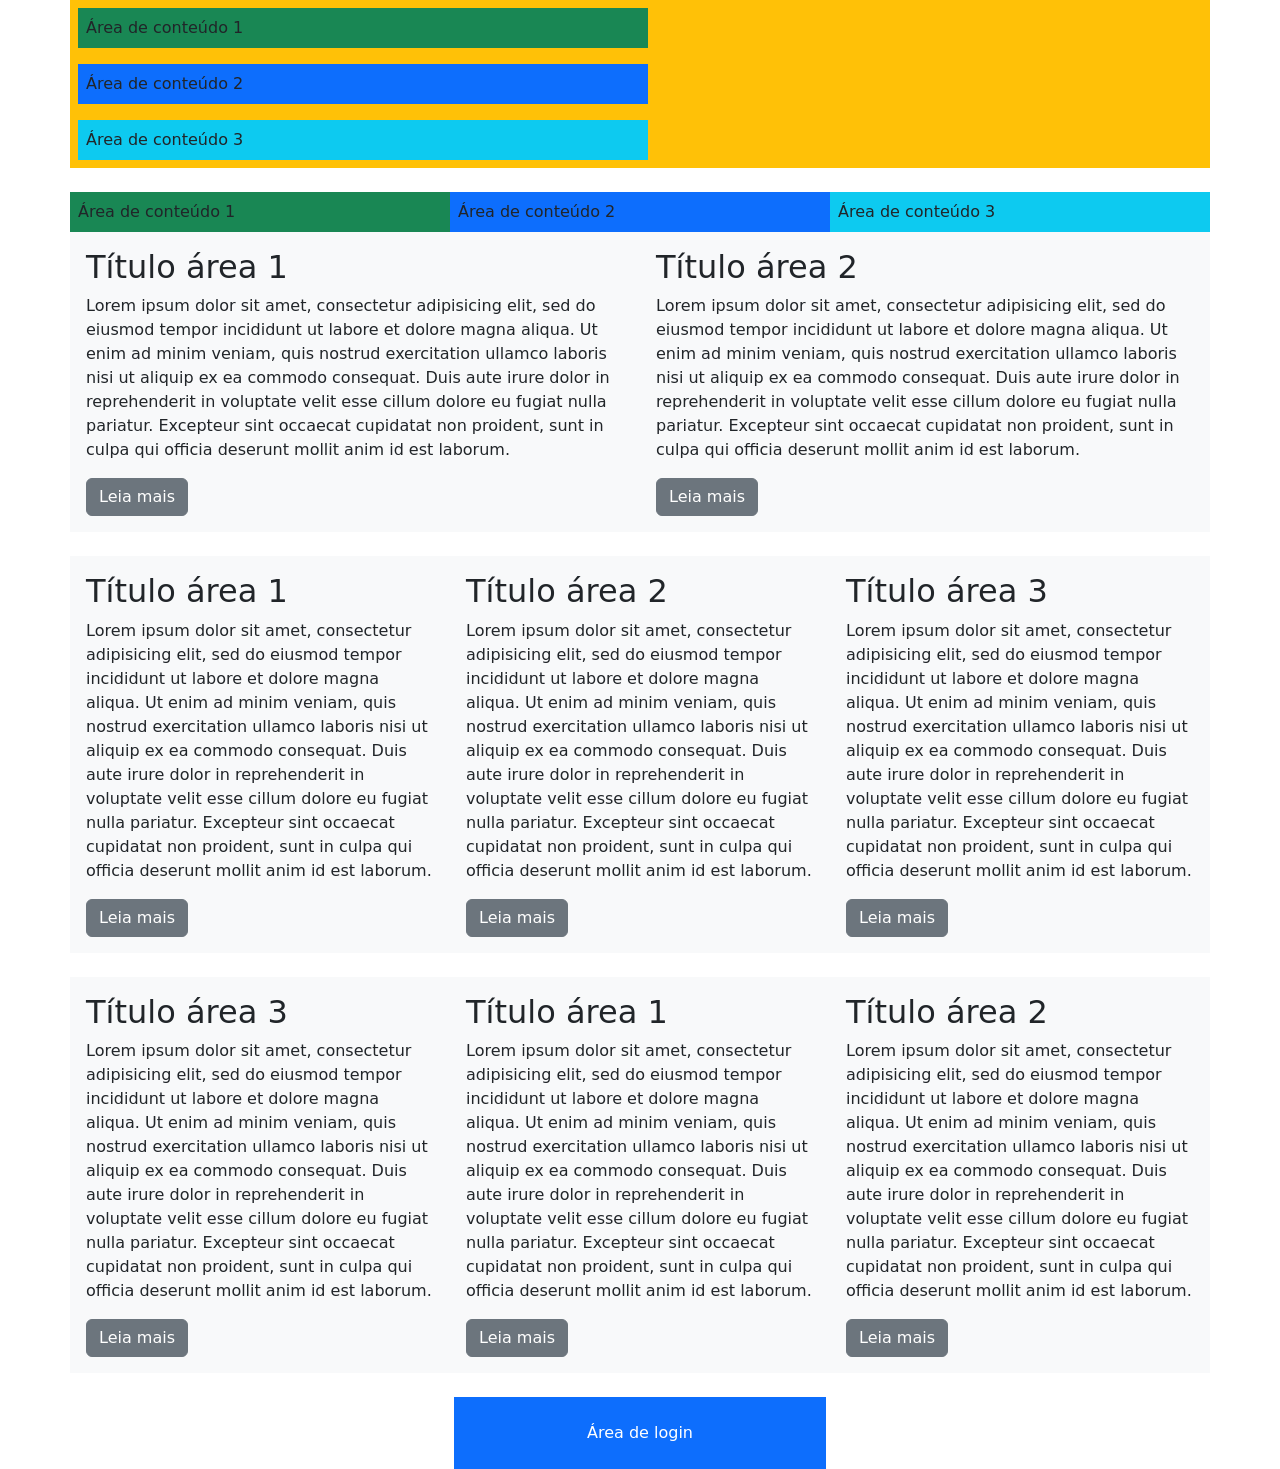
<file: 2BimDevWeb/grid.html>
<!DOCTYPE html>
<html>
<head>
	<meta charset="utf-8">
	<meta name="viewport" content="width=device-width, initial-scale=1">
	<link href="https://cdn.jsdelivr.net/npm/bootstrap@5.1.3/dist/css/bootstrap.min.css" rel="stylesheet" integrity="sha384-1BmE4kWBq78iYhFldvKuhfTAU6auU8tT94WrHftjDbrCEXSU1oBoqyl2QvZ6jIW3" crossorigin="anonymous">
	<title>Grid</title>
</head>
<body>

<!-- Grid -->

<div class="bg-warning container">
	<div class="row">
		<div class="bg-success p-2 m-2 col-2 col-md-4 col-lg-6">Área de conteúdo 1</div>
		<div class="bg-primary p-2 m-2 col-8 col-md-4 col-lg-6">Área de conteúdo 2</div>
		<div class="bg-info p-2 m-2 col-2 col-md-4 col-lg-6">Área de conteúdo 3</div>
	</div>
</div>

<br>

<div class="bg-warning container">
	<div class="row">
		<div class="bg-success p-2 col-2 col-md-4">Área de conteúdo 1</div>
		<div class="bg-primary p-2 col-8 col-md-4">Área de conteúdo 2</div>
		<div class="bg-info p-2 col-2 col-md-4">Área de conteúdo 3</div>
	</div>
</div>

<div class="container">
	<div class="row bg-warning">
	<div class="bg-light p-3 col-md-6">
		<h2>Título área 1</h2>
		<p>Lorem ipsum dolor sit amet, consectetur adipisicing elit, sed do eiusmod
		tempor incididunt ut labore et dolore magna aliqua. Ut enim ad minim veniam,
		quis nostrud exercitation ullamco laboris nisi ut aliquip ex ea commodo
		consequat. Duis aute irure dolor in reprehenderit in voluptate velit esse
		cillum dolore eu fugiat nulla pariatur. Excepteur sint occaecat cupidatat non
		proident, sunt in culpa qui officia deserunt mollit anim id est laborum.</p>
		<button type="button" class="btn btn-secondary">Leia mais</button>
	</div>
	<div class="bg-light p-3 col-md-6">
		<h2>Título área 2</h2>
		<p>Lorem ipsum dolor sit amet, consectetur adipisicing elit, sed do eiusmod
		tempor incididunt ut labore et dolore magna aliqua. Ut enim ad minim veniam,
		quis nostrud exercitation ullamco laboris nisi ut aliquip ex ea commodo
		consequat. Duis aute irure dolor in reprehenderit in voluptate velit esse
		cillum dolore eu fugiat nulla pariatur. Excepteur sint occaecat cupidatat non
		proident, sunt in culpa qui officia deserunt mollit anim id est laborum.</p>
		<button type="button" class="btn btn-secondary">Leia mais</button>
	</div>
</div>

<br>

	<div class="row bg-warning">
	<div class="bg-light p-3 col-md">
		<h2>Título área 1</h2>
		<p>Lorem ipsum dolor sit amet, consectetur adipisicing elit, sed do eiusmod
		tempor incididunt ut labore et dolore magna aliqua. Ut enim ad minim veniam,
		quis nostrud exercitation ullamco laboris nisi ut aliquip ex ea commodo
		consequat. Duis aute irure dolor in reprehenderit in voluptate velit esse
		cillum dolore eu fugiat nulla pariatur. Excepteur sint occaecat cupidatat non
		proident, sunt in culpa qui officia deserunt mollit anim id est laborum.</p>
		<button type="button" class="btn btn-secondary">Leia mais</button>
	</div>
	<div class="bg-light p-3 col-md">
		<h2>Título área 2</h2>
		<p>Lorem ipsum dolor sit amet, consectetur adipisicing elit, sed do eiusmod
		tempor incididunt ut labore et dolore magna aliqua. Ut enim ad minim veniam,
		quis nostrud exercitation ullamco laboris nisi ut aliquip ex ea commodo
		consequat. Duis aute irure dolor in reprehenderit in voluptate velit esse
		cillum dolore eu fugiat nulla pariatur. Excepteur sint occaecat cupidatat non
		proident, sunt in culpa qui officia deserunt mollit anim id est laborum.</p>
		<button type="button" class="btn btn-secondary">Leia mais</button>
	</div>
	<div class="bg-light p-3 col-md">
		<h2>Título área 3</h2>
		<p>Lorem ipsum dolor sit amet, consectetur adipisicing elit, sed do eiusmod
		tempor incididunt ut labore et dolore magna aliqua. Ut enim ad minim veniam,
		quis nostrud exercitation ullamco laboris nisi ut aliquip ex ea commodo
		consequat. Duis aute irure dolor in reprehenderit in voluptate velit esse
		cillum dolore eu fugiat nulla pariatur. Excepteur sint occaecat cupidatat non
		proident, sunt in culpa qui officia deserunt mollit anim id est laborum.</p>
		<button type="button" class="btn btn-secondary">Leia mais</button>
	</div>
</div>
<br>

<div class="row bg-warning">
	<div class="bg-light p-3 col-md order-2">
		<h2>Título área 1</h2>
		<p>Lorem ipsum dolor sit amet, consectetur adipisicing elit, sed do eiusmod
		tempor incididunt ut labore et dolore magna aliqua. Ut enim ad minim veniam,
		quis nostrud exercitation ullamco laboris nisi ut aliquip ex ea commodo
		consequat. Duis aute irure dolor in reprehenderit in voluptate velit esse
		cillum dolore eu fugiat nulla pariatur. Excepteur sint occaecat cupidatat non
		proident, sunt in culpa qui officia deserunt mollit anim id est laborum.</p>
		<button type="button" class="btn btn-secondary">Leia mais</button>
	</div>
	<div class="bg-light p-3 col-md order-3">
		<h2>Título área 2</h2>
		<p>Lorem ipsum dolor sit amet, consectetur adipisicing elit, sed do eiusmod
		tempor incididunt ut labore et dolore magna aliqua. Ut enim ad minim veniam,
		quis nostrud exercitation ullamco laboris nisi ut aliquip ex ea commodo
		consequat. Duis aute irure dolor in reprehenderit in voluptate velit esse
		cillum dolore eu fugiat nulla pariatur. Excepteur sint occaecat cupidatat non
		proident, sunt in culpa qui officia deserunt mollit anim id est laborum.</p>
		<button type="button" class="btn btn-secondary">Leia mais</button>
	</div>
	<div class="bg-light p-3 col-md order-1">
		<h2>Título área 3</h2>
		<p>Lorem ipsum dolor sit amet, consectetur adipisicing elit, sed do eiusmod
		tempor incididunt ut labore et dolore magna aliqua. Ut enim ad minim veniam,
		quis nostrud exercitation ullamco laboris nisi ut aliquip ex ea commodo
		consequat. Duis aute irure dolor in reprehenderit in voluptate velit esse
		cillum dolore eu fugiat nulla pariatur. Excepteur sint occaecat cupidatat non
		proident, sunt in culpa qui officia deserunt mollit anim id est laborum.</p>
		<button type="button" class="btn btn-secondary">Leia mais</button>
	</div>
</div>

<br>

<div class="container">
	<div class="row">
		<div class="bg-primary text-white text-center p-4 col-sm-6 col-md-4 offset-sm-3 offset-md-4">Área de login</div>
	</div>
</div>

</body>
</html>
</file>
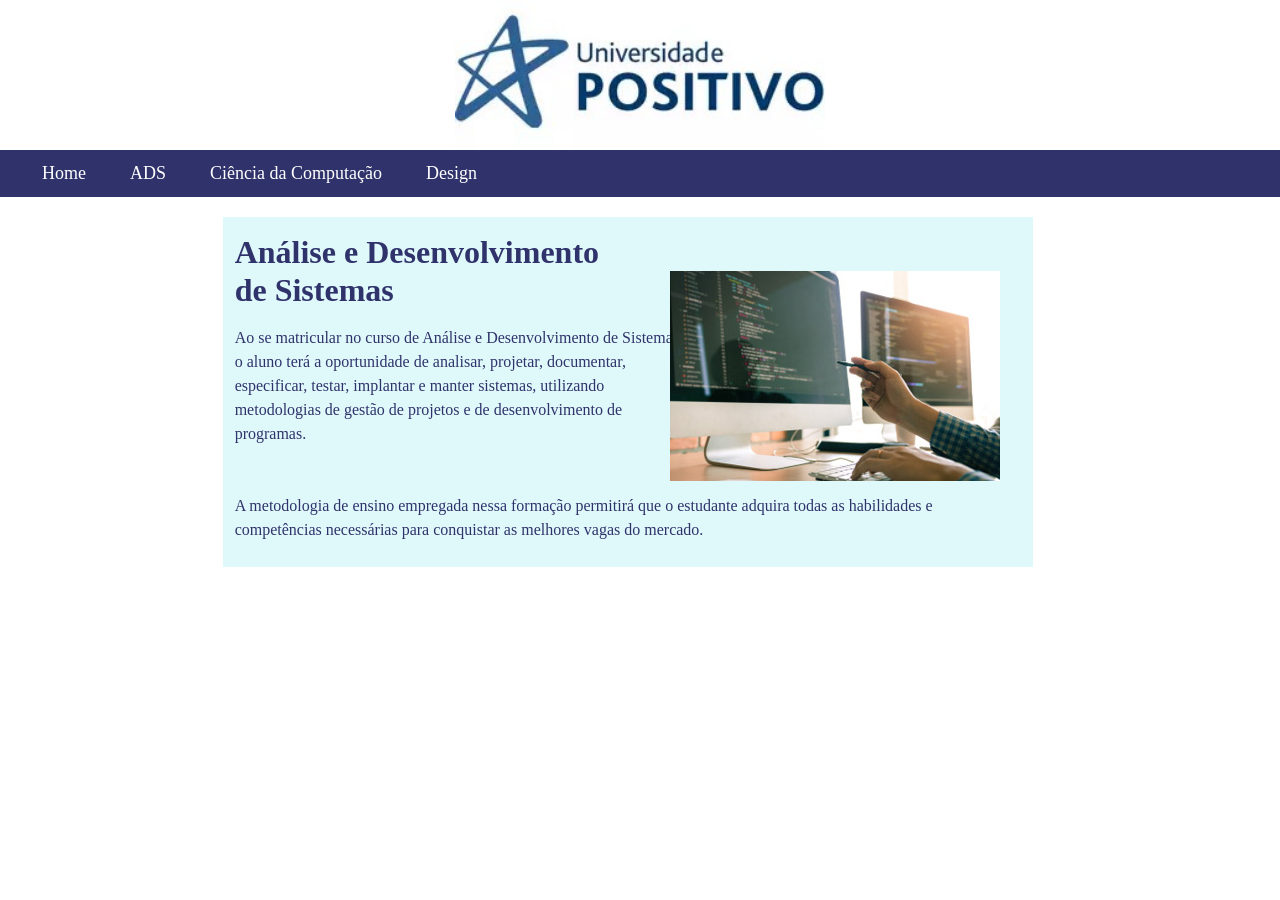
<file: aula02/pag1.html>
<!DOCTYPE html>
<html>
<head>
	<meta charset="utf-8">
	<link href="https://cdn.jsdelivr.net/npm/bootstrap@5.1.3/dist/css/bootstrap.min.css" rel="stylesheet" integrity="sha384-1BmE4kWBq78iYhFldvKuhfTAU6auU8tT94WrHftjDbrCEXSU1oBoqyl2QvZ6jIW3" crossorigin="anonymous">
	<meta name="viewport" content="width=device-width, initial-scale=1">
	<link rel="stylesheet" type="text/css" href="css/style.css">
	<title>Aula 02</title>
</head>
<body>
	<div class="container-fluid">
	<!-- Cabeçalho -->
		<div class="row row1">
			<div class="col-4 c1"></div>
			<div class="col-4 up"><a href="http://www.up.edu.br" target="_blank">
				<img src="img/up.jpg" alt="Marca da Universidade Positivo"></a>
			</div>
			<div class="col-4 c3"></div>
		</div>
		<div class="row row2">
			<div class="col-12 menu">
				<nav>
					<a href="index.html">Home</a>
					<a href="pag1.html">ADS</a>
					<a href="pag2.html">Ciência da Computação</a>
					<a href="pag3.html">Design</a>
				</nav>
			</div>	
		</div>
		<div class="row row3">
		<div class="row row4">
			<div class="col-2"></div>
			<div class="col-8 curso">
				<p>
					<h2><b>Análise e Desenvolvimento<br>de Sistemas</b><img src="img/ads.jpg"></h2>
				</p>
				<p>Ao se matricular no curso de Análise e Desenvolvimento de Sistemas, <br>o aluno terá a oportunidade de analisar, projetar, documentar,<br> especificar, testar, implantar e manter sistemas, utilizando<br> metodologias de gestão de projetos e de desenvolvimento de <br>programas.<br>
				<br><br>
				A metodologia de ensino empregada nessa formação permitirá que o estudante adquira todas as habilidades e competências necessárias para conquistar as melhores vagas do mercado.</p>
			</div>
			<div class="col-2"></div>
		</div>
	</div>
</body>
</html>
</file>
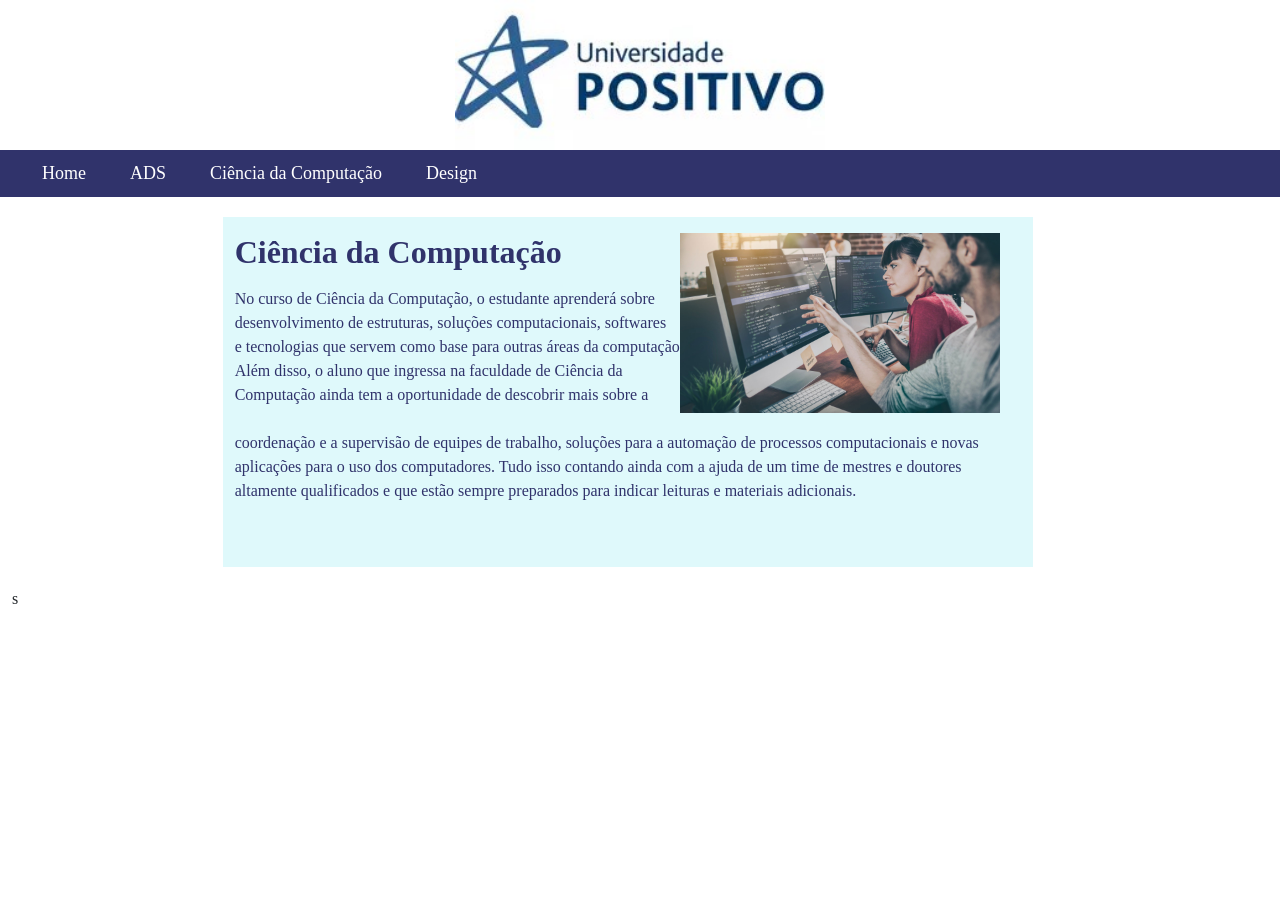
<file: aula02/pag2.html>
<!DOCTYPE html>
<html>
<head>
	<meta charset="utf-8">
	<link href="https://cdn.jsdelivr.net/npm/bootstrap@5.1.3/dist/css/bootstrap.min.css" rel="stylesheet" integrity="sha384-1BmE4kWBq78iYhFldvKuhfTAU6auU8tT94WrHftjDbrCEXSU1oBoqyl2QvZ6jIW3" crossorigin="anonymous">
	<meta name="viewport" content="width=device-width, initial-scale=1">
	<link rel="stylesheet" type="text/css" href="css/style.css">
	<title>Aula 02</title>
</head>
<body>
	<div class="container-fluid">
	<!-- Cabeçalho -->
		<div class="row row1">
			<div class="col-4 c1"></div>
			<div class="col-4 up"><a href="http://www.up.edu.br" target="_blank">
				<img src="img/up.jpg" alt="Marca da Universidade Positivo"></a>
			</div>
			<div class="col-4 c3"></div>
		</div>
		<div class="row row2">
			<div class="col-12 menu">
				<nav>
					<a href="index.html">Home</a>
					<a href="pag1.html">ADS</a>
					<a href="pag2.html">Ciência da Computação</a>
					<a href="pag3.html">Design</a>
				</nav>
			</div>	
		</div>
		<div class="row row3">
		<div class="row row4">
			<div class="col-2"></div>
			<div class="col-8 curso">
				<p>
					<h2><b>Ciência da Computação</b><img class="cc" src="img/cc.jpg"></h2>
				</p>
				<p>No curso de Ciência da Computação, o estudante aprenderá sobre <br>desenvolvimento de estruturas, soluções computacionais, softwares <br>e tecnologias que servem como base para outras áreas da computação.<br> Além disso, o aluno que ingressa na faculdade de Ciência da<br> Computação ainda tem a oportunidade de descobrir mais sobre a <br><br>coordenação e a supervisão de equipes de trabalho, soluções para a automação de processos computacionais e novas aplicações para o uso dos computadores. Tudo isso contando ainda com a ajuda de um time de mestres e doutores altamente qualificados e que estão sempre preparados para indicar leituras e materiais adicionais. </p>
			</div>
			<div class="col-2"></div>
		</div>
	</div>
</body>
</html>s
</file>
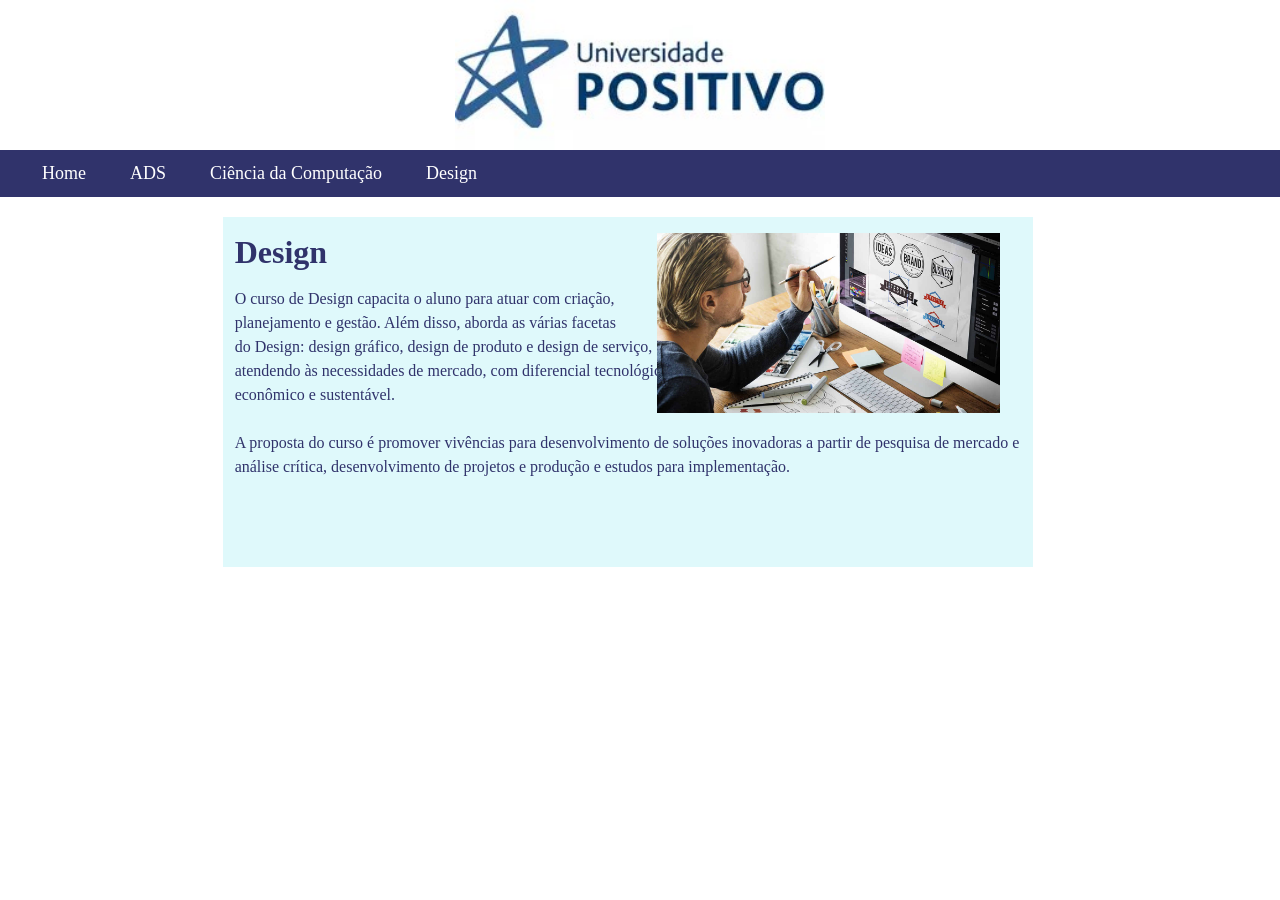
<file: aula02/pag3.html>
<!DOCTYPE html>
<html>
<head>
	<meta charset="utf-8">
	<link href="https://cdn.jsdelivr.net/npm/bootstrap@5.1.3/dist/css/bootstrap.min.css" rel="stylesheet" integrity="sha384-1BmE4kWBq78iYhFldvKuhfTAU6auU8tT94WrHftjDbrCEXSU1oBoqyl2QvZ6jIW3" crossorigin="anonymous">
	<meta name="viewport" content="width=device-width, initial-scale=1">
	<link rel="stylesheet" type="text/css" href="css/style.css">
	<title>Aula 02</title>
</head>
<body>
	<div class="container-fluid">
	<!-- Cabeçalho -->
		<div class="row row1">
			<div class="col-4 c1"></div>
			<div class="col-4 up"><a href="http://www.up.edu.br" target="_blank">
				<img src="img/up.jpg" alt="Marca da Universidade Positivo"></a>
			</div>
			<div class="col-4 c3"></div>
		</div>
		<div class="row row2">
			<div class="col-12 menu">
				<nav>
					<a href="index.html">Home</a>
					<a href="pag1.html">ADS</a>
					<a href="pag2.html">Ciência da Computação</a>
					<a href="pag3.html">Design</a>
				</nav>
			</div>	
		</div>
		<div class="row row3">
		<div class="row row4">
			<div class="col-2"></div>
			<div class="col-8 curso">
				<p>
					<h2><b>Design</b><img class="cc" src="img/d.jpg"></h2>
				</p>
				<p>O curso de Design capacita o aluno para atuar com criação, <br>planejamento e gestão. Além disso, aborda as várias facetas <br>do Design: design gráfico, design de produto e design de serviço, <br>atendendo às necessidades de mercado, com diferencial tecnológico,<br> econômico e sustentável.
				<br><br>
				A proposta do curso é promover vivências para desenvolvimento de soluções inovadoras a partir de pesquisa de mercado e análise crítica, desenvolvimento de projetos e produção e estudos para implementação.</p>
			</div>
			<div class="col-2"></div>
		</div>
	</div>
</body>
</html>
</file>
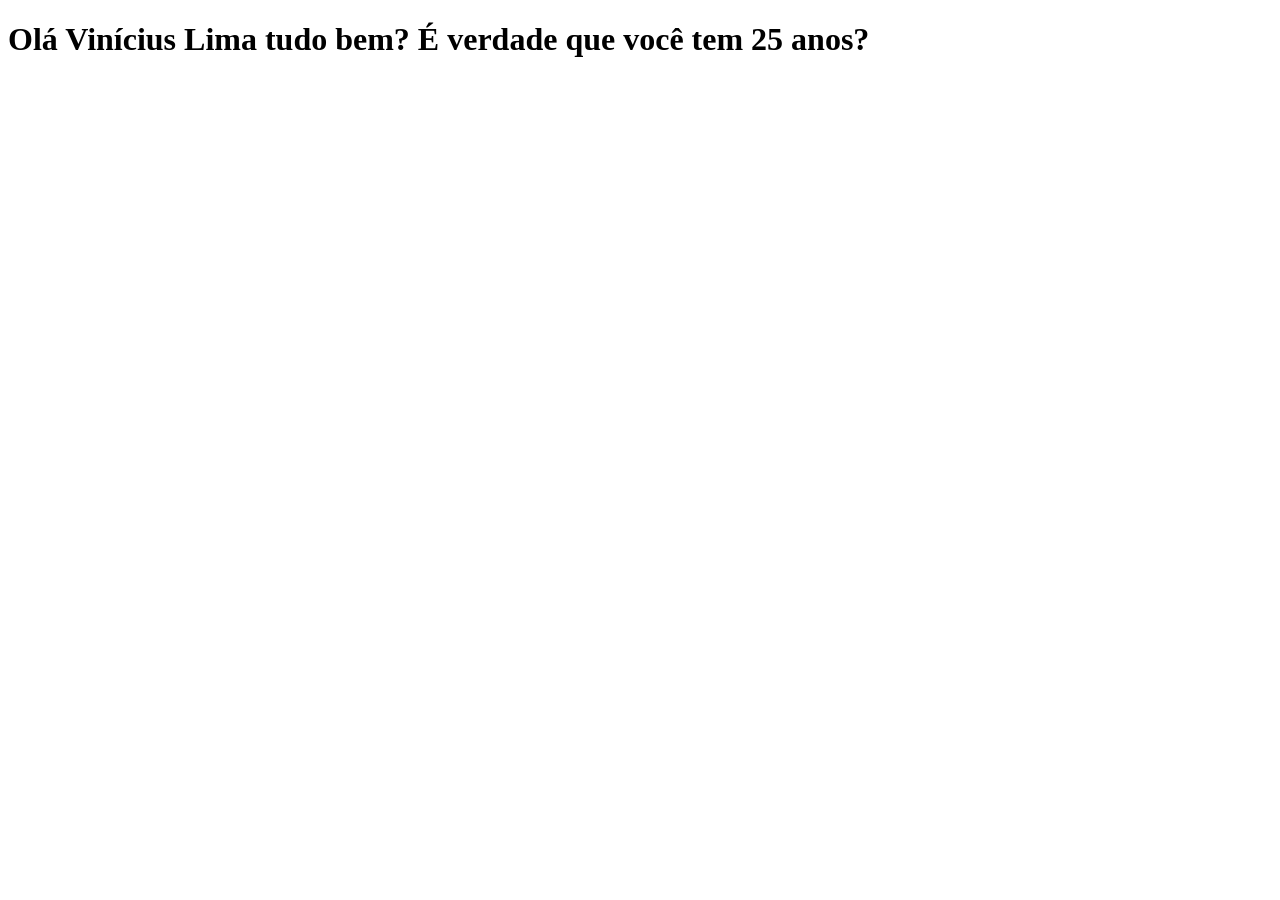
<file: 2BimDevWeb/exercicios-java-script/ex01.html>
<!DOCTYPE html>
<html lang="en">
<head>
    <meta charset="UTF-8">
    <meta http-equiv="X-UA-Compatible" content="IE=edge">
    <meta name="viewport" content="width=device-width, initial-scale=1.0">
    <title>Concatenação</title>
</head>
<body>
    
    <script>
        var nome = 'Vinícius Lima'
        var idade = '25'

        document.write('<h1>Olá ' + nome + ' tudo bem? É verdade que você tem ' + idade + ' anos? </h1>')
    </script>
</body>
</html>
</file>
<file: aula03/css/style.css>
body{
	font-family: arial black;
	color: black;
}

h1{
	font-family: arial;
	font-size: 60pt;
	background-color: #8A2BE2;
	padding: 30px;
	margin: 60px; 
	text-align: center;
	color: #7FFF00;
	width: 250px;
}

table{
	font-family: arial;
	background-color: purple;
	text-align: center;
	margin: 60px;
}

.destaque{
	font-family: arial;
	background-color: grey;
	margin: 60px;
	font-size: 45px;
	font-weight: 200;
}
.pequeno{
	font-family: arial black;
	text-align: right;

}
</file>
<file: design-digital/css/style.css>
body{
	font-family: "Segoe UI";
	background-color: #2d3436;
	color: white;
}

button a{
	color: white;
	text-decoration: none;
}

nav{
	text-align: right;
}

.logo{
	position: relative;
	top: 50px;
	margin-left: 20px;
	width: 300px;
}

.link{
	position: relative;
	top: 1px;
}

nav ul li{
	font-size: 18px;
	display: inline-block;
	padding: 10px;
}

nav ul li a{
	text-decoration: none;
}

.caixa{
	color: white;
	position: absolute;
	width: 500px;
	margin-top: 40px;
	background-color: rgba(0, 0, 0, 0.7);
}

.caixa p, .dp{
	width: 450px;
	position: relative;
	margin-left: 25px;
	text-align: justify;
}

.caixa h1{
	text-align: center;
}

section{
	padding-top: 30px;
	text-align: center;
}

article{
	display: inline-block;
	text-align: justify;
	padding: 15px;
	width: 324px;
}

article h2{
	text-align: left;
}

section img{
	border: 1px solid #ffffff;
	width: 300px;
}
.banner{
	background-image: url("../img/banner.jpg");
	height: 450px;
	border: 1px solid #ffffff;
}

@media screen and (max-width: 768px) {
  .logo{
    position: relative;
	top: 0px;
  }
}

@media screen and (max-width: 576px) {
  .caixa{
  	margin-left: 30px;
    width: 350px;
  }
}
@media screen and (max-width: 576px) {
  .caixa p{
    width: 300px;
  }
}

@media screen and (max-width: 576px) {
  nav{
  	padding-top: 20px;
    text-align: center;
  }
}
footer{
	text-align: center;
}
</file>
<file: designdigital/css/style.css>
/*		  
Olá
Este é o CSS do Site de Design Digital
Qualquer dúvida consulte :::http://www.w3.org/community/webed/wiki/CSS/Properties:::
*/

/* Normatização CSS */

body{
	font-family: 'Roboto', sans-serif;
	line-height: 1.5;
	color: #444;
	font-size: 62.5%; /*100%*/
}
*,*:before,*:after{
	-webkit-box-sizing: border-box;
	-moz-box-sizing: border-box;
	box-sizing: border-box;
}
/*
Todo 'a' vem por default sublinhado, para mudar isso deve-se usar as seguintes propriedades:
text-decoration: none ==> retira o sublinhado;
text-decoration: underline ==> coloca um sublinhado;
text-decoration: overline ==> coloca um sobrelinhado;
text-decoration: underline overline ==> coloca sobre e sublinhado juntos;
text-decoration: line-through ==> coloca uma linha em cima do texto.
*/
a{
	text-decoration: none;
	font-size: 1.6em; /*16px;*/
	color: #00CCFF;
}

a:hover{
	text-decoration:underline;
}

/*
Como estilizar o comportamento do mouse
a:link estiliza o estado UP (corresponde a situação inicial do link, isto é, o aspecto do link quando a página é carregada no browser do usuário);
a:visited estiliza o estado VISITED (é o aspecto que o link assume quando o usuário passa o ponteiro do mouse sobre o link);
a:hover estiliza o estado OVER (é o aspecto do link depois que foi visitado pelo usuário);
a:active estiliza o estado link ativo (é o aspecto do link ativo, isto é, aquele que foi clicado pelo usuário.);
*/

.container{
	max-width: 1128px;
	margin: 0 auto;
}

img, video, figure, embed{
	max-width: 100%;
}

header{
	width: 100%;
	height: 48px;
	margin-bottom: 3.6em; /*36px;*/
	margin-top: 3.6em; /*36px;*/
}

.logo{
	width: 20.74%; /*234px;*/
	float: left;
}

nav{
	width: 74.5%; /*840px;*/
	float: right;
}

nav ul{
	float: right;
}

nav li{
	font-size: 1.2em;
	margin-left: 2em;
	margin-top: 1em;
	display: inline-block;
}

nav li a{
	color: #999;
}

.banner{
	background: url('../img/banner.jpg');
	height: 450px;
	margin-bottom: 4.8em;
	position: relative;
}

.caixa{
	position: absolute;
	top: 48px;
	background: rgba(0,0,0,0.6);
	width: 42.6%;480px;
	padding: 2.4em 1.4em 2.4em 4.0em;
}

h1{
	font-size: 4.0em;
	color: #FFF;
	margin-bottom: 0;
	margin-top: 0;
}

.caixa p{
	font-size: 1.8em;
	color: #FFF;
}

/* 
O Position não serve para diagramar a estrutura de layouts. Para isso, você utiliza a propriedade float do css. O Position vai servir para fazer coisas mais simples.
#fixed irá fixar a posição do elemento na coordenada que você definir
#relative posiciona o elemento em relação a si mesmo.
#absolute se utiliza do ponto superior esquerdo de outros elementos. Estes elementos são os parentes dele do elemento com position absolute. Mais especificamente o pai.
*/

article{
	width: 23.48%; /*264px;*/
	float: left;
	margin-right: 2.2em;
}

article:last-child{
	margin-right: 0;
}

h2{
	font-size: 2.4em;
}

p{
	font-size: 1.6em;
	text-align: justify;
}

footer{
	width: 100%;
	margin-top: 2.4em;
	margin-bottom: 2.4em;
}

.footer{
	font-size: 1em;
	margin-bottom: 0;
}

/*Media queries*/

@media screen and (max-width: 1128px){
	.container{
		padding: 0 2.4em 0 2.4em;
	}
}

@media screen and (max-width: 768px){
	.caixa{
		width: 65%;
	}
}
 article{
 	width: 48%;
 	margin-right: 2%;
 	margin-bottom: 2.4em;
 }

 article:

 .logo{
 	margin-top: 1.2em;
 	width: 25%;
 }

 @media screen and (max-width: 718px){
 	.banner{
 		position: relative;
 		float: left;
 		margin: 0;
 		height: 250px;
 	}
 	.caixa{
 		position: relative;
 		float: left;
 		width: 100%;
 		background: #000;
 		margin-top: 200px;
 		display: block;
 	}
 	h1{
 		font-size: 2.5em;
 	}
 	section{
 		margin-top: 550px;
 	}
 }
 @media screen and (max-width: 640px){
 	nav{
 		width: 100%;
 	}
 	nav li{
 		font-size: 0.8em;
 		float: left;
 	}
 	nav li:first-child{
 		margin-left: 0;
 	}
 }

 @media screen and (max-width: 520px){
 	article{
 		width: 100%;
 		margin-right: 0;
 	}
 	.caixa{
 		padding: 1.2em 2em 1.2em 1.2em;
 		position: relative;
 		display: block;
 		float: left;
 		width: 100%;
 		background: #000;
 		margin-top: 80px;
 	}
 }
</file>
<file: TutsTown/css/style.css>
body{
    background-color: #ece366;
    font-family: 'Open Sans', sans-serif;
    margin: 0;
}
/*
@font-face{
   font-family: Bronkenbrush; 
   src:url('../fonts/Brokenbrush.ttf');
}
h2{
    font-family: 'Brokenbrush', sans-serif;
}
*/
header{
    text-align: center;
}
h1{
    font-size: 70px;
    color: #205D76;
}
.header{
    width: 650px;

}
/* Esta é a section*/

article{
    display: flex;
    margin: 50px auto;
    width: 450px;

}

.article{
    width: 200px;
}

div{
    margin-left: 30px;
}

h2{
    color: #205D76;
    font-size: 30px;
}

ul {
    color: #FFC122;
    padding-left: 15px;
}

li {
    margin-bottom: 10px;
}

a{
    color: #EA6E2F;
    font-size: 20px;
}

p{
    color: #FFFFFF;
}

footer{
    background-color: #FFC122;
    text-align: center;
    padding: 2px;
}
</file>
<file: aula02/css/style.css>
body{
	font-family: "Tahoma";
}

.up {
	text-align: center;
}
.up img{
	height: 150px;
}
nav a{
	font-size: 18px;
	color: white;
	display: inline block;
	text-decoration: none;
	padding: 20px;
}
.row2{
	background-color: #30336b;
	padding: 10px;
}

.row3{
	padding: 20px;
}

.row4{
	height: 350px;
}
.curso{
	color: #30336b;
	background-color: #dff9fb;
}
.curso img{
	position: absolute;
	right: 280px;
}
.curso .cc{
	position: absolute;
	height: 180px;
	right: 280px;
}
</file>
